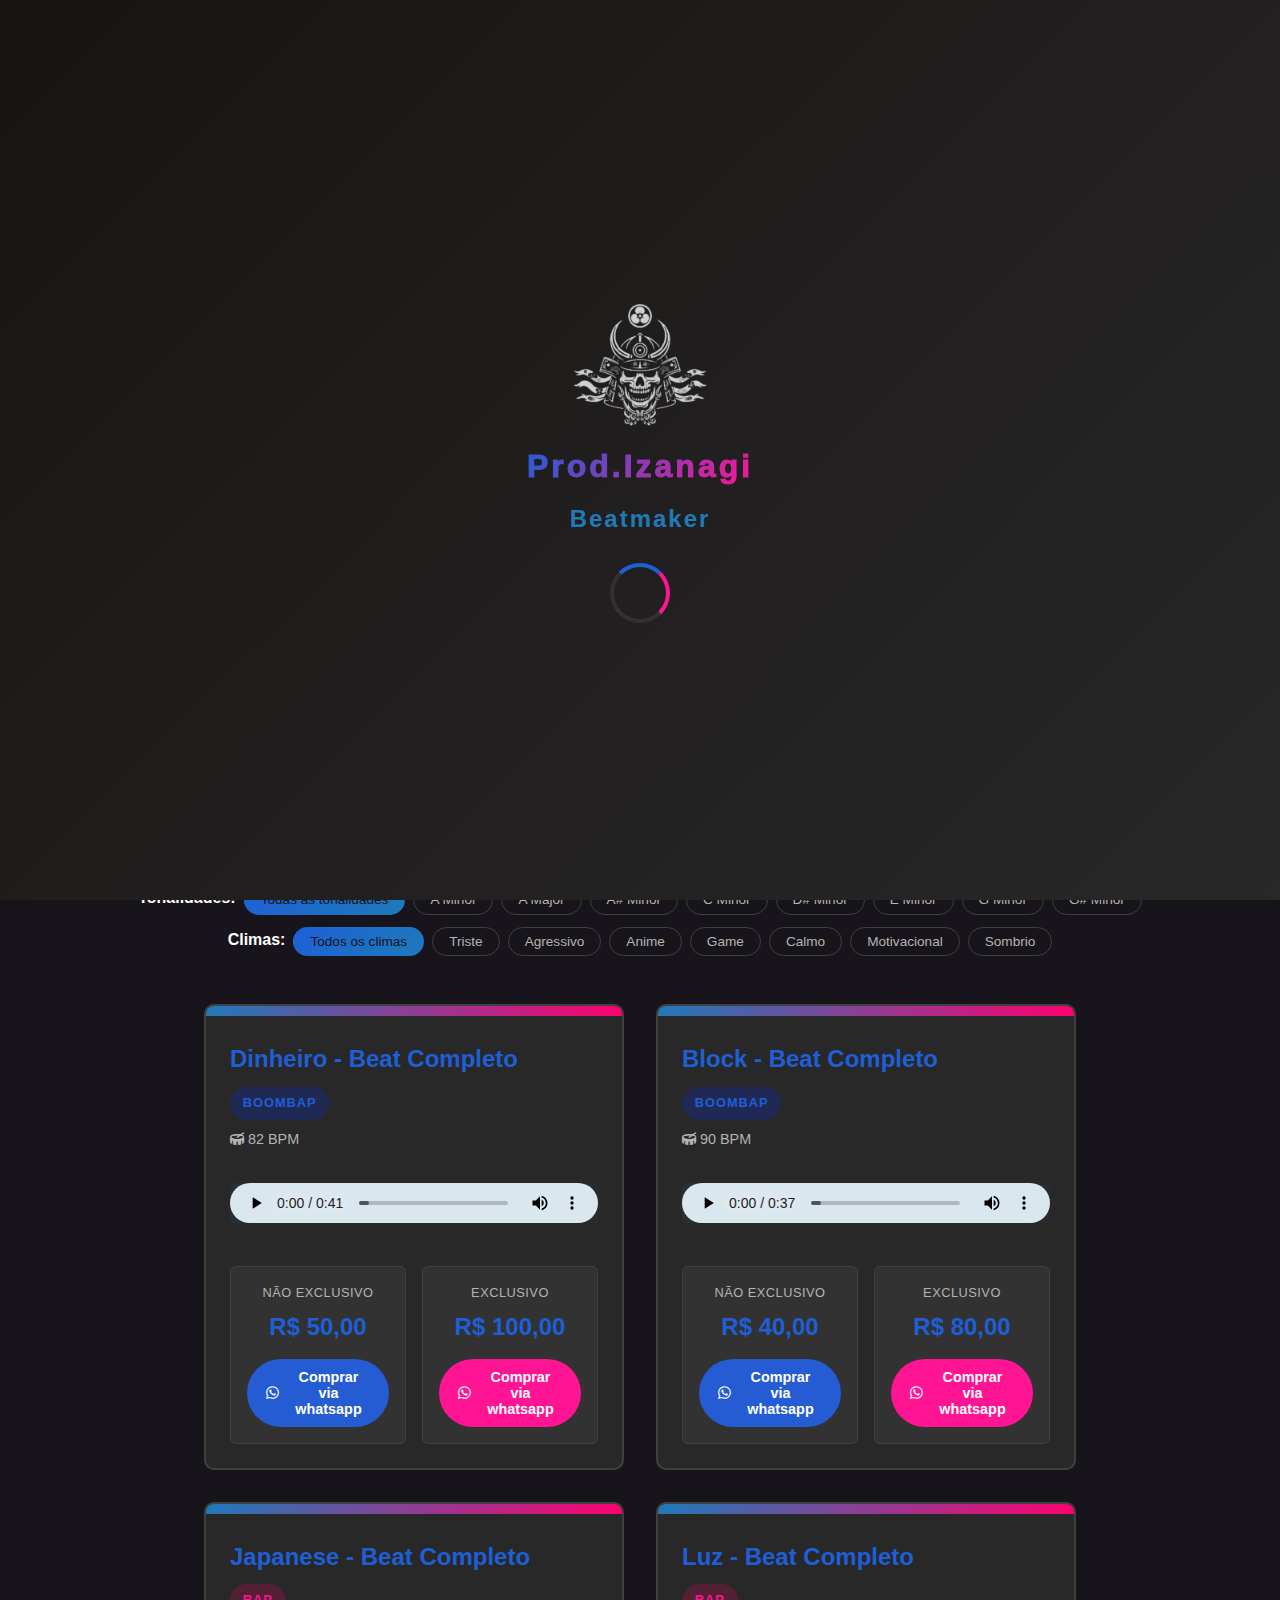
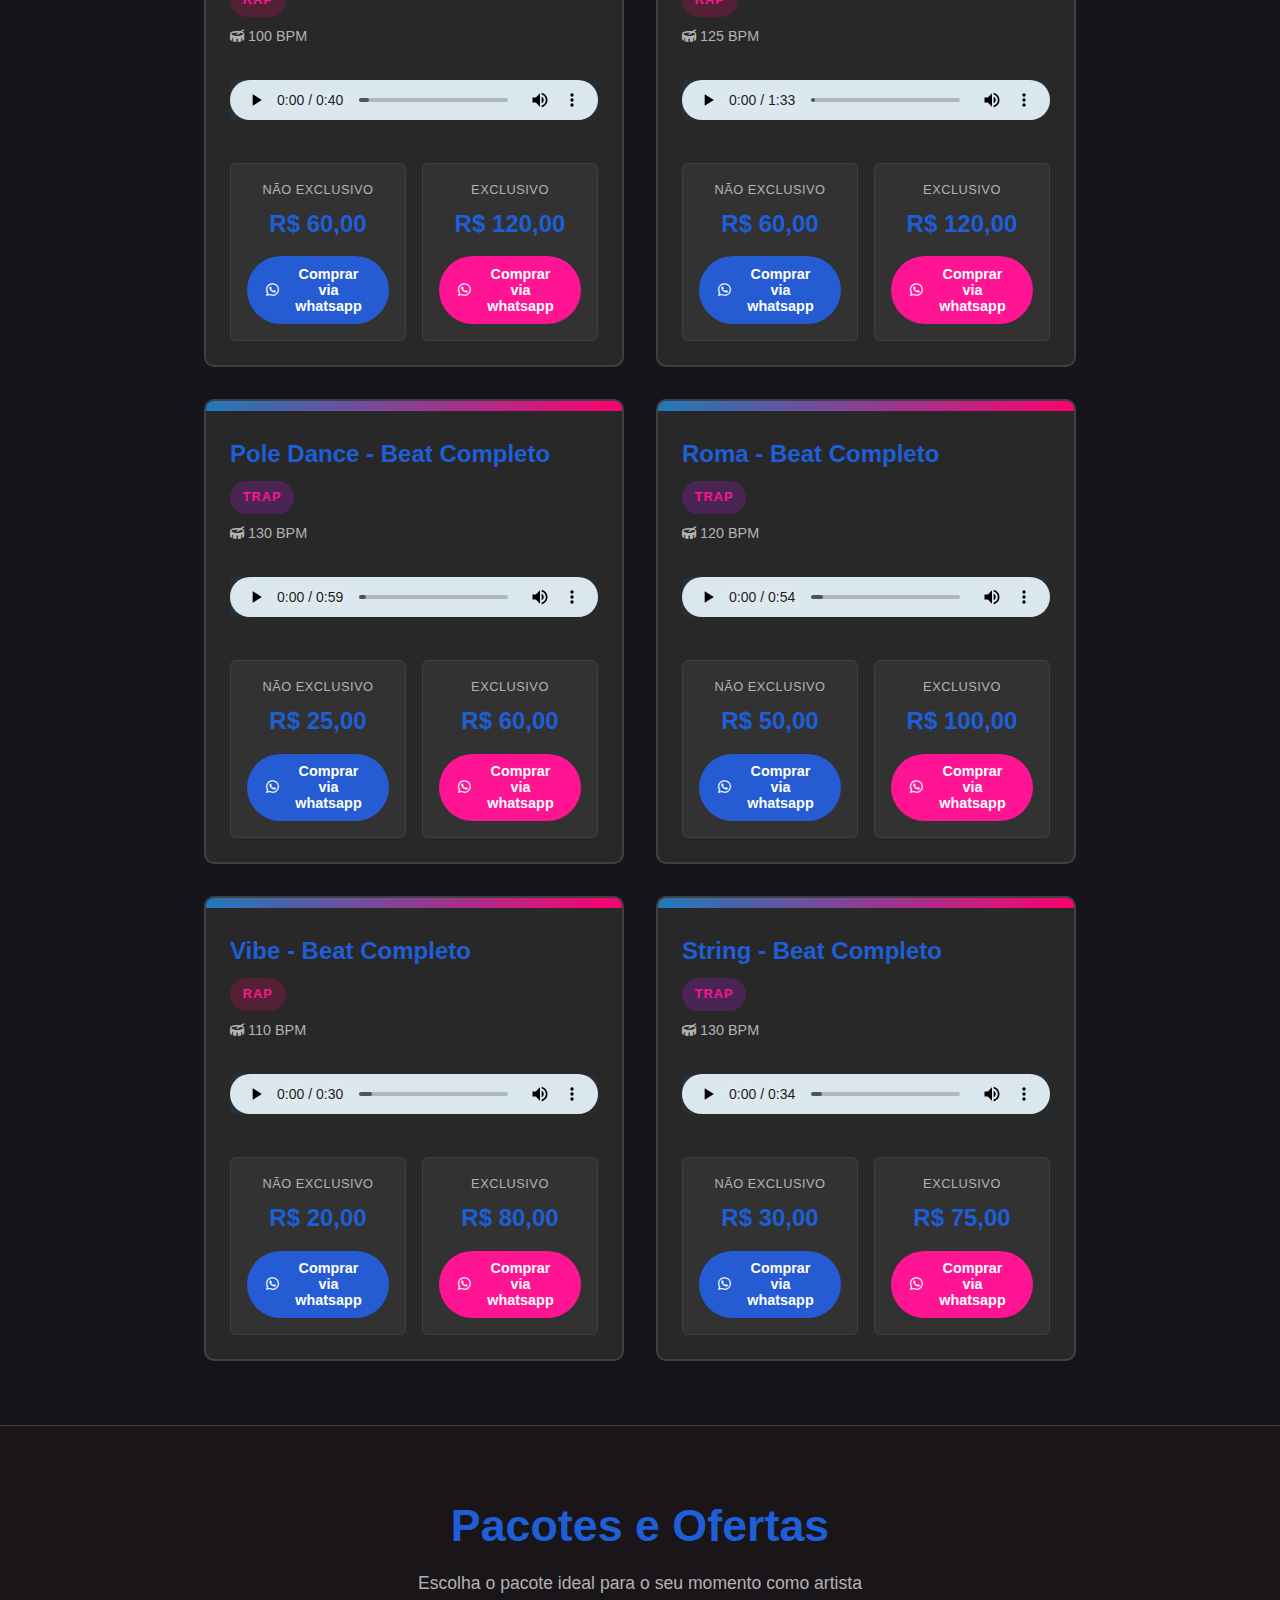
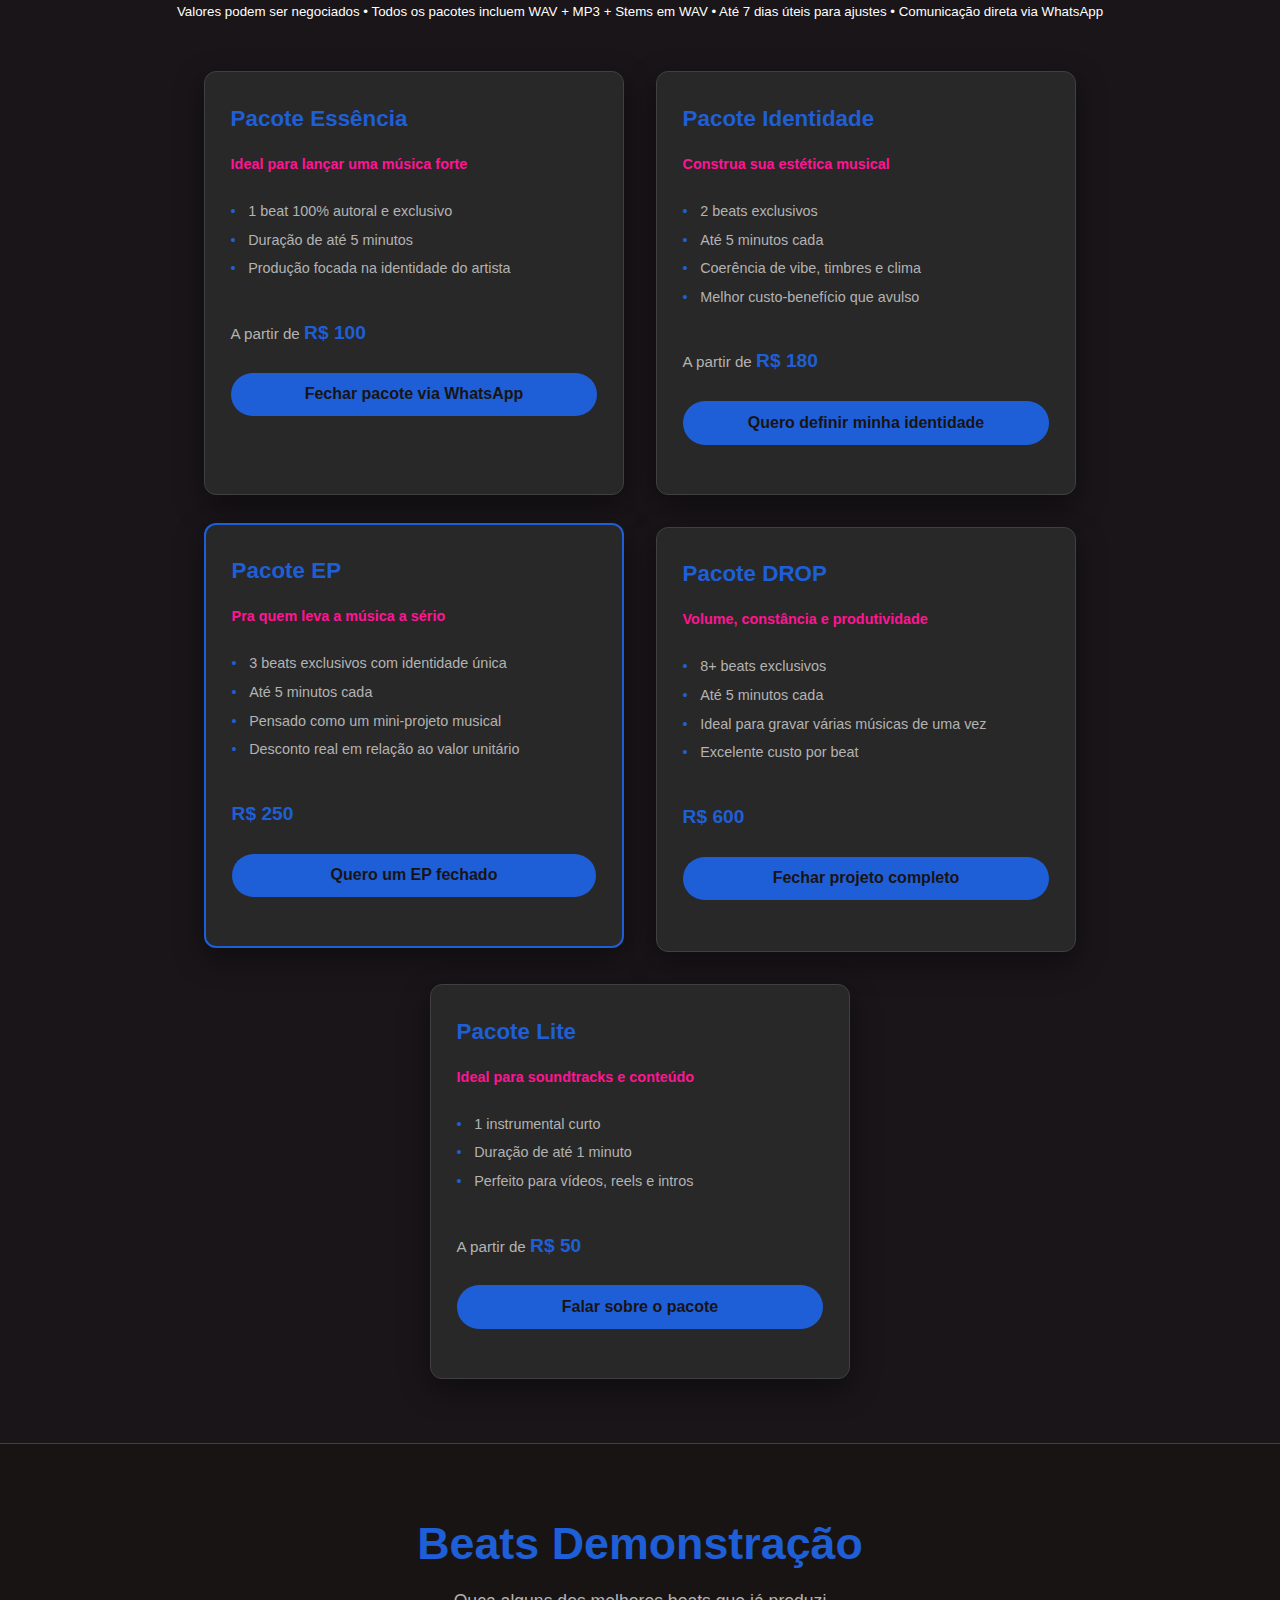
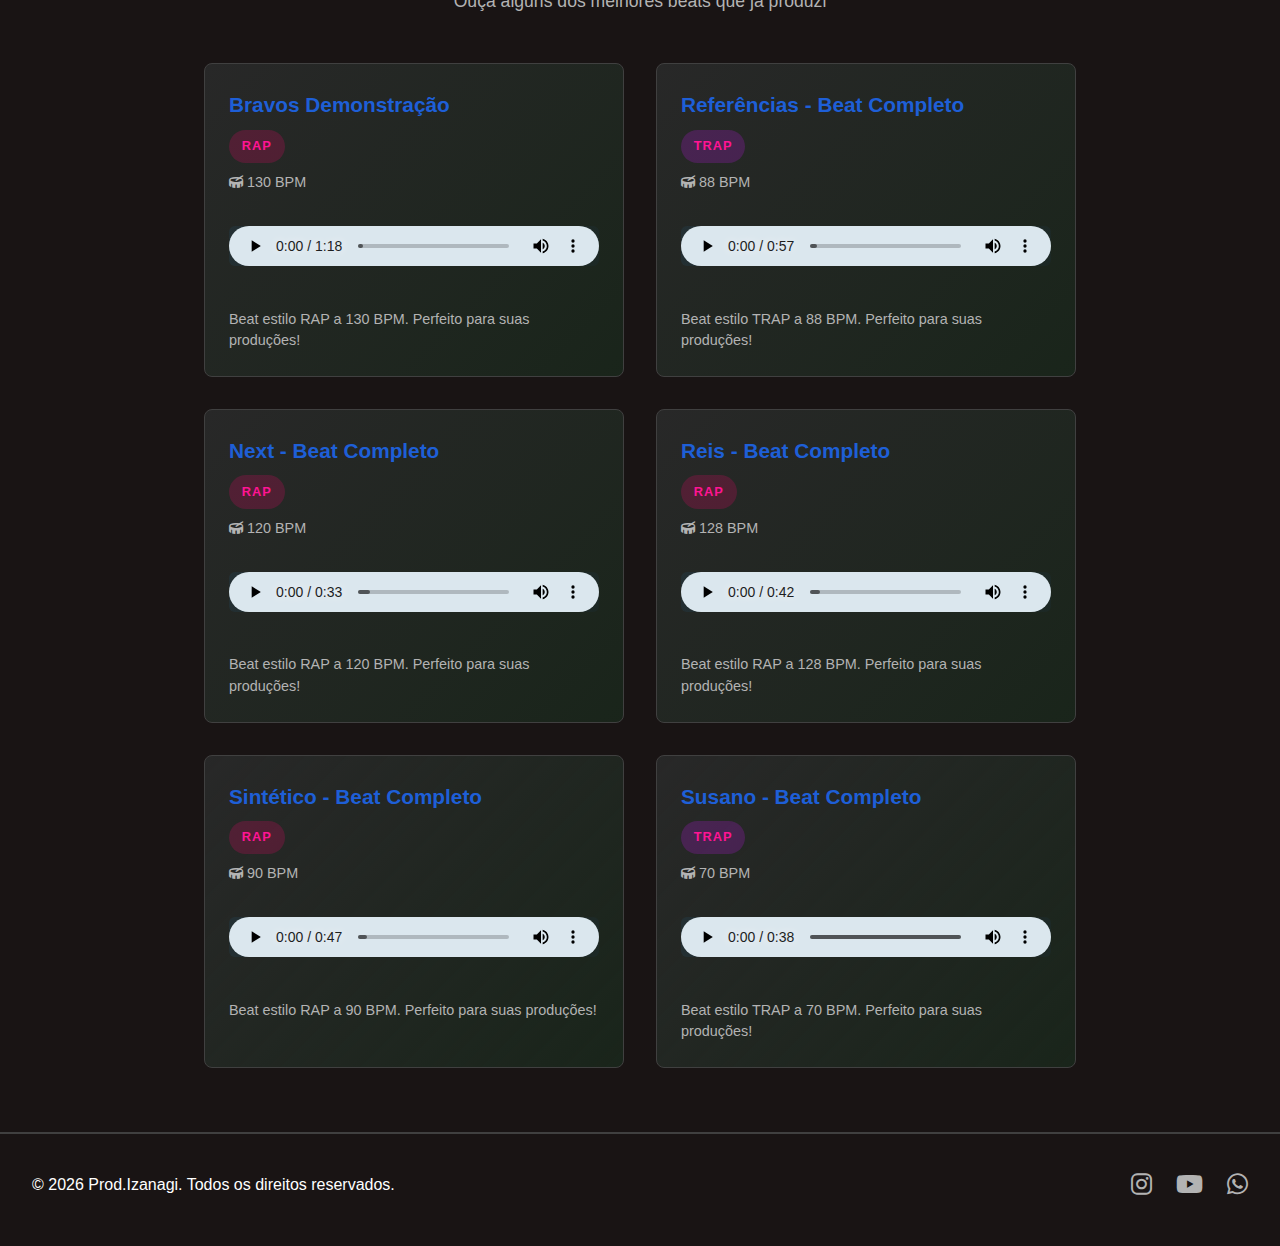
<file: beats.html>
<!DOCTYPE html>
<html lang="pt-BR">

<head>
    <meta charset="UTF-8">
    <meta name="viewport" content="width=device-width, initial-scale=1.0">
    <title>Beats e Pacotes - Prod.Izanagi</title>
    <link rel="stylesheet" href="styles.css">
    <link rel="stylesheet" href="https://cdnjs.cloudflare.com/ajax/libs/font-awesome/6.4.0/css/all.min.css">
    <link rel="stylesheet" href="https://cdn.jsdelivr.net/npm/swiper@11/swiper-bundle.min.css">
    <link rel="icon" href="recursos/imagens/favicon.png" type="image/x-icon">
</head>

<body>
    <!-- SPLASH SCREEN / INTRO ANIMATION -->
    <div id="splash-screen" class="splash-screen">
        <div class="splash-content">
            <img class="splash-img" src="recursos/imagens/favicon.png" alt="Prod.Izanagi Logo">
            <h1 class="splash-text">Prod.Izanagi</h1>
            <p class="splash-subtitle">Beatmaker</p>
            <p class="splash-page-label" id="splash-page-label"></p>
            <div class="splash-loader"></div>
            <p class="splash-countdown" id="splash-countdown"></p>
            <p class="splash-tip" id="splash-tip"></p>
        </div>
    </div>
    <!-- Anúncio -->
    <div class="anuncio">
        <p>💰 Pagamentos via PIX</p>
        <p>🎧 Comissões abertas para beats exclusivos e personalizados</p>
    </div>

    <!-- CABEÇALHO / NAVEGAÇÃO -->
    <header class="header">
        <nav class="navbar">
            <div class="navbar-content">
                <div class="logo">
                    <img src="recursos/imagens/logo.png" alt="Prod.Izanagi Logo" class="logo-img">
                    <span class="logo-text">Prod.Izanagi</span>
                </div>
                <div class="hamburger" id="hamburger">
                    <span></span>
                    <span></span>
                    <span></span>
                </div>
                <ul class="nav-menu" id="nav-menu">
                    <li><a href="index.html#home" class="nav-link">Início</a></li>
                    <li><a href="index.html#production" class="nav-link">Produções</a></li>
                    <li><a href="beats.html#beats" class="nav-link active">Beats</a></li>
                    <li><a href="beats.html#demo" class="nav-link">Demo</a></li>
                    <li><a href="index.html#testimonials" class="nav-link">Avaliações</a></li>
                    <li><a href="contato.html#contact" class="nav-link">Contato</a></li>
                </ul>
            </div>
        </nav>
    </header>

    <main>
        <!-- INTRO DA PÁGINA DE BEATS -->
        <section class="section">
            <div class="section-header">
                <h2>Beats, Pacotes e Demonstrações</h2>
                <p>Encontre o beat ideal ou um pacote fechado para o seu próximo som</p>
            </div>
            <div class="hero-buttons">
                <button class="btn btn-primary"
                    onclick="document.getElementById('beats').scrollIntoView({behavior: 'smooth'})">
                    Ver beats à venda
                </button>
                <button class="btn btn-secondary"
                    onclick="document.getElementById('packages').scrollIntoView({behavior: 'smooth'})">
                    Ver pacotes
                </button>
                <button class="btn btn-secondary"
                    onclick="document.getElementById('demo').scrollIntoView({behavior: 'smooth'})">
                    Ouvir beats demo
                </button>
                <button class="btn btn-secondary" onclick="window.location.href='contato.html#contact'">
                    Falar com o produtor
                </button>
            </div>
        </section>

        <!-- SEÇÃO BEATS À VENDA -->
        <section id="beats" class="section beats-section">
            <div class="section-header">
                <h2>Beats à Venda</h2>
                <p>Produções disponíveis para compra com licença exclusiva ou não exclusiva</p>
                <p>Negociações feitas diretamente pelo WhatsApp</p>
                <h6>⚠️ Beats não exclusivos permanecem disponíveis após a compra.</h6>

                <div class="beats-filters" id="beats-filters">
                    <h3>Filtrar por:</h3>
                    <div class="beats-filters-row" id="beats-filters-genres">
                        <h4>Gêneros:</h4>
                        <button type="button" class="btn-filter active" data-filter="all">Todos os gêneros</button>
                        <button type="button" class="btn-filter" data-filter="trap">Trap</button>
                        <button type="button" class="btn-filter" data-filter="rap">Rap</button>
                        <button type="button" class="btn-filter" data-filter="boom-bap">Boom Bap</button>
                        <button type="button" class="btn-filter" data-filter="rap-melodico">Rap Melódico</button>
                        <button type="button" class="btn-filter" data-filter="drill">Drill</button>
                        <button type="button" class="btn-filter" data-filter="lo-fi">Lo-fi</button>
                        <button type="button" class="btn-filter" data-filter="funk">Funk</button>
                        <button type="button" class="btn-filter" data-filter="anime">Anime</button>
                    </div>

                    <div class="beats-filters-row" id="beats-filters-keys">
                        <h4>Tonalidades:</h4>
                        <button type="button" class="btn-filter active" data-filter="all">Todas as tonalidades</button>
                        <button type="button" class="btn-filter" data-filter="A Minor">A Minor</button>
                        <button type="button" class="btn-filter" data-filter="A Major">A Major</button>
                        <button type="button" class="btn-filter" data-filter="A# Minor">A# Minor</button>
                        <button type="button" class="btn-filter" data-filter="C Minor">C Minor</button>
                        <button type="button" class="btn-filter" data-filter="D# Minor">D# Minor</button>
                        <button type="button" class="btn-filter" data-filter="E Minor">E Minor</button>
                        <button type="button" class="btn-filter" data-filter="G Minor">G Minor</button>
                        <button type="button" class="btn-filter" data-filter="G# Minor">G# Minor</button>
                    </div>

                    <div class="beats-filters-row" id="beats-filters-moods">
                        <h4>Climas:</h4>
                        <button type="button" class="btn-filter active" data-filter="all">Todos os climas</button>
                        <button type="button" class="btn-filter" data-filter="Triste">Triste</button>
                        <button type="button" class="btn-filter" data-filter="Agressivo">Agressivo</button>
                        <button type="button" class="btn-filter" data-filter="Anime">Anime</button>
                        <button type="button" class="btn-filter" data-filter="Game">Game</button>
                        <button type="button" class="btn-filter" data-filter="Calmo">Calmo</button>
                        <button type="button" class="btn-filter" data-filter="Motivacional">Motivacional</button>
                        <button type="button" class="btn-filter" data-filter="Sombrio">Sombrio</button>
                    </div>
                </div>
            </div>

            <div class="beats-grid" id="beats-grid">
                <!-- Os beats serão carregados automaticamente aqui -->
            </div>
        </section>

        <!-- SEÇÃO PACOTES E OFERTAS -->
        <section id="packages" class="section packages-section">
            <div class="section-header">
                <h2>Pacotes e Ofertas</h2>
                <p>Escolha o pacote ideal para o seu momento como artista</p>
                <small class="packages-note">
                    Valores podem ser negociados • Todos os pacotes incluem WAV + MP3 + Stems em WAV •
                    Até 7 dias úteis para ajustes • Comunicação direta via WhatsApp
                </small>
            </div>

            <div class="packages-grid">

                <!-- PACOTE ESSÊNCIA -->
                <div class="package-card">
                    <h3>Pacote Essência</h3>
                    <p class="package-tag">Ideal para lançar uma música forte</p>
                    <ul class="package-features">
                        <li>1 beat 100% autoral e exclusivo</li>
                        <li>Duração de até 5 minutos</li>
                        <li>Produção focada na identidade do artista</li>
                    </ul>
                    <p class="package-price">A partir de <strong>R$ 100</strong></p>
                    <button type="button" class="btn btn-primary"
                        onclick="openPackageWhatsApp('Pacote Essência - 1 Beat Exclusivo')">
                        Fechar pacote via WhatsApp
                    </button>
                </div>

                <!-- PACOTE IDENTIDADE -->
                <div class="package-card">
                    <h3>Pacote Identidade</h3>
                    <p class="package-tag">Construa sua estética musical</p>
                    <ul class="package-features">
                        <li>2 beats exclusivos</li>
                        <li>Até 5 minutos cada</li>
                        <li>Coerência de vibe, timbres e clima</li>
                        <li>Melhor custo-benefício que avulso</li>
                    </ul>
                    <p class="package-price">A partir de <strong>R$ 180</strong></p>
                    <button type="button" class="btn btn-primary"
                        onclick="openPackageWhatsApp('Pacote Identidade - 2 Beats Exclusivos')">
                        Quero definir minha identidade
                    </button>
                </div>

                <!-- PACOTE EP (DESTAQUE) -->
                <div class="package-card featured">
                    <h3>Pacote EP</h3>
                    <p class="package-tag">Pra quem leva a música a sério</p>
                    <ul class="package-features">
                        <li>3 beats exclusivos com identidade única</li>
                        <li>Até 5 minutos cada</li>
                        <li>Pensado como um mini-projeto musical</li>
                        <li>Desconto real em relação ao valor unitário</li>
                    </ul>
                    <p class="package-price"><strong>R$ 250</strong></p>
                    <button type="button" class="btn btn-primary"
                        onclick="openPackageWhatsApp('Pacote EP - 3 Beats Exclusivos')">
                        Quero um EP fechado
                    </button>
                </div>

                <!-- PACOTE DROP -->
                <div class="package-card">
                    <h3>Pacote DROP</h3>
                    <p class="package-tag">Volume, constância e produtividade</p>
                    <ul class="package-features">
                        <li>8+ beats exclusivos</li>
                        <li>Até 5 minutos cada</li>
                        <li>Ideal para gravar várias músicas de uma vez</li>
                        <li>Excelente custo por beat</li>
                    </ul>
                    <p class="package-price"><strong>R$ 600</strong></p>
                    <button type="button" class="btn btn-primary"
                        onclick="openPackageWhatsApp('Pacote DROP - 8+ Beats Exclusivos')">
                        Fechar projeto completo
                    </button>
                </div>

                <!-- PACOTE LITE -->
                <div class="package-card">
                    <h3>Pacote Lite</h3>
                    <p class="package-tag">Ideal para soundtracks e conteúdo</p>
                    <ul class="package-features">
                        <li>1 instrumental curto</li>
                        <li>Duração de até 1 minuto</li>
                        <li>Perfeito para vídeos, reels e intros</li>
                    </ul>
                    <p class="package-price">A partir de <strong>R$ 50</strong></p>
                    <button type="button" class="btn btn-primary"
                        onclick="openPackageWhatsApp('Pacote Lite - Instrumental Curto')">
                        Falar sobre o pacote
                    </button>
                </div>

            </div>
        </section>

        <!-- SEÇÃO BEATS DEMONSTRAÇÃO -->
        <section id="demo" class="section">
            <div class="section-header">
                <h2>Beats Demonstração</h2>
                <p>Ouça alguns dos melhores beats que já produzi</p>
            </div>

            <div class="demo-grid" id="demo-grid">
                <!-- Os beats de demo serão carregados automaticamente aqui -->
            </div>
        </section>

    </main>

    <footer class="footer">
        <div class="footer-content">
            <p>&copy; 2026 Prod.Izanagi. Todos os direitos reservados.</p>
            <button class="scroll-to-top" id="scrollToTop" title="Voltar ao topo">
                <i class="fas fa-arrow-up"></i>
            </button>
            <div class="social-links">
                <a
                    href="https://www.youtube.com/redirect?event=channel_description&redir_token=[base64]&q=https%3A%2F%2Fwww.instagram.com%2Fprod.izanagi"><i
                        class="fab fa-instagram"></i></a>
                <a href="https://www.youtube.com/@prod.izanagi"><i class="fab fa-youtube"></i></a>
                <a href="contato.html#contact"><i class="fab fa-whatsapp"></i></a>
            </div>
        </div>
    </footer>

    <script src="script.js"></script>
    <script src="https://cdn.jsdelivr.net/npm/swiper@11/swiper-bundle.min.js"></script>
</body>

</html>
</file>
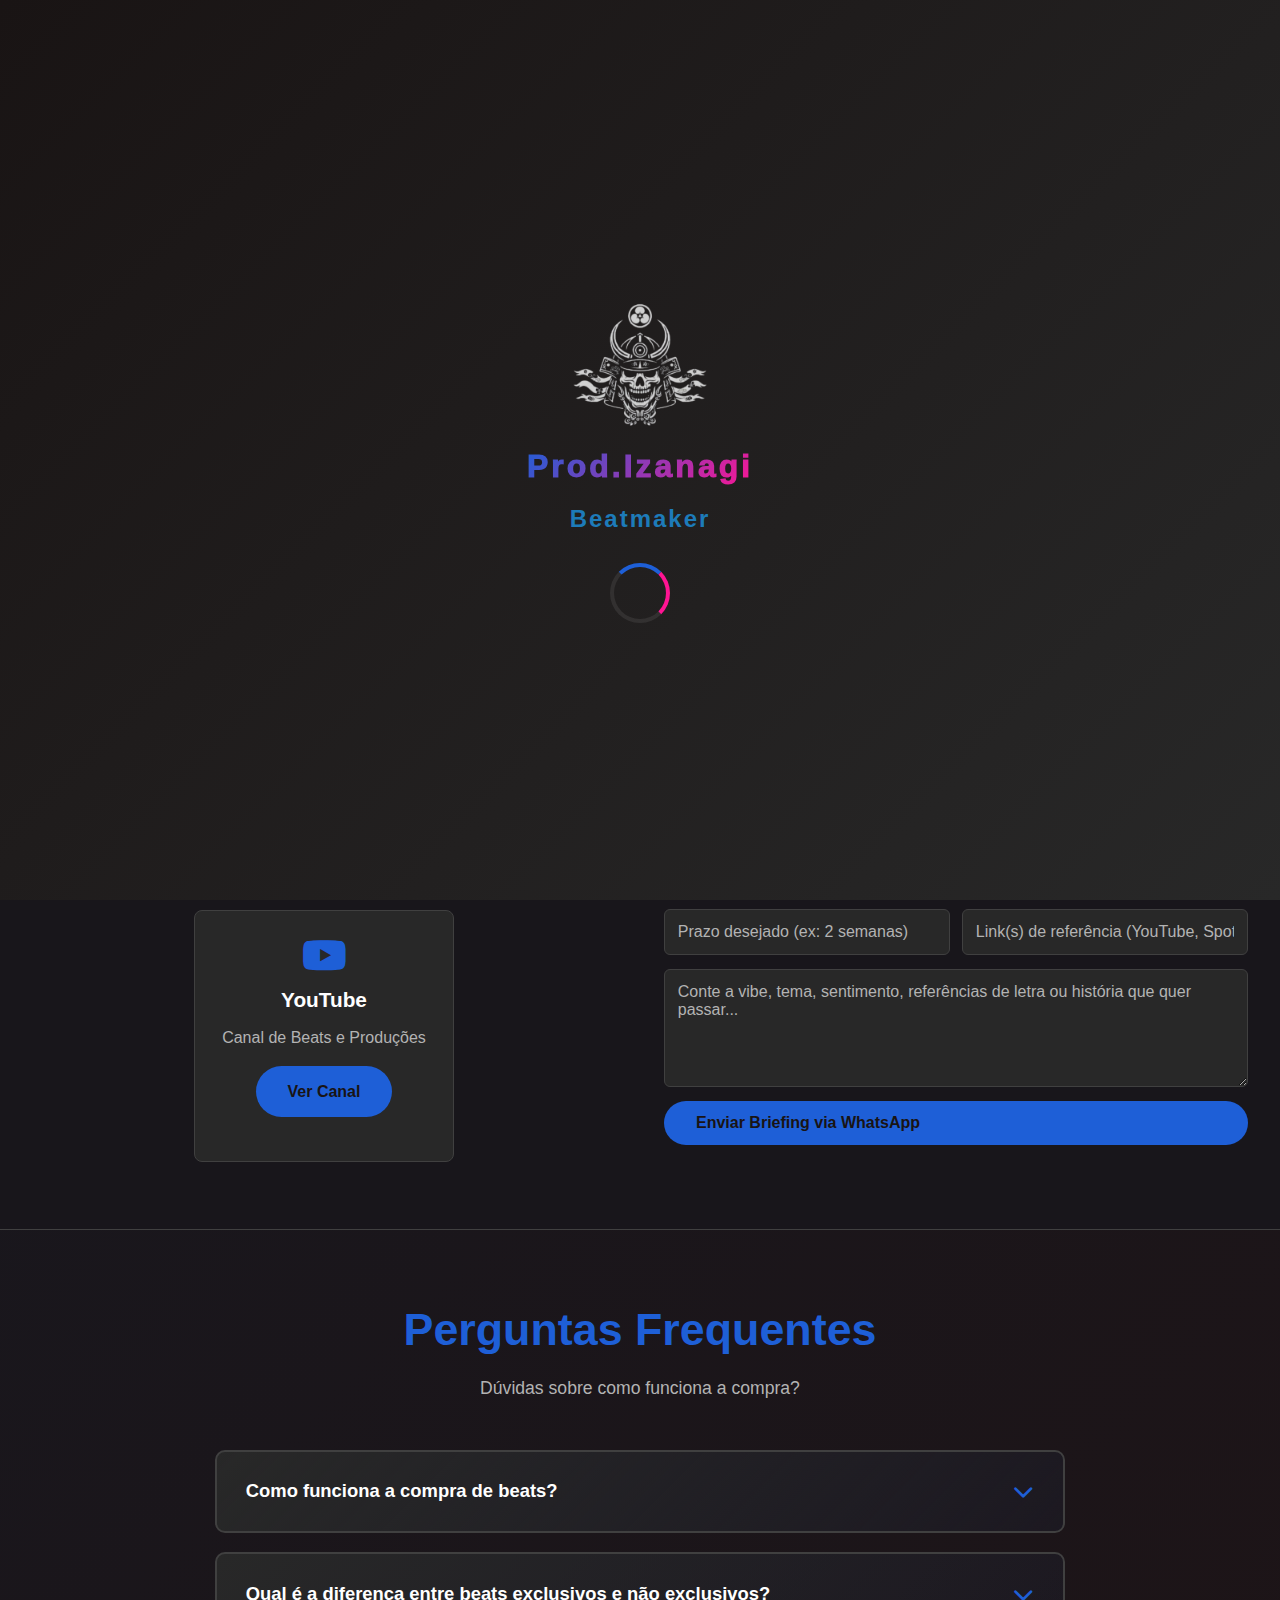
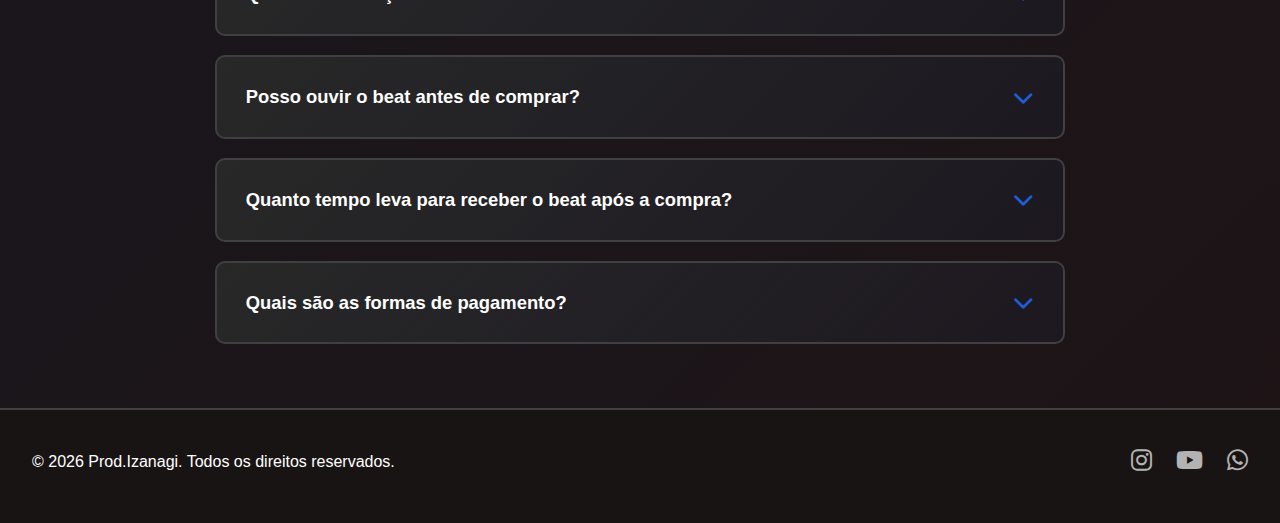
<file: contato.html>
<!DOCTYPE html>
<html lang="pt-BR">

<head>
    <meta charset="UTF-8">
    <meta name="viewport" content="width=device-width, initial-scale=1.0">
    <title>Contato e FAQ - Prod.Izanagi</title>
    <link rel="stylesheet" href="styles.css">
    <link rel="stylesheet" href="https://cdnjs.cloudflare.com/ajax/libs/font-awesome/6.4.0/css/all.min.css">
    <link rel="stylesheet" href="https://cdn.jsdelivr.net/npm/swiper@11/swiper-bundle.min.css">
    <link rel="icon" href="recursos/imagens/favicon.png" type="image/x-icon">
</head>

<body>
    <!-- SPLASH SCREEN / INTRO ANIMATION -->
    <div id="splash-screen" class="splash-screen">
        <div class="splash-content">
            <img class="splash-img" src="recursos/imagens/favicon.png" alt="Prod.Izanagi Logo">
            <h1 class="splash-text">Prod.Izanagi</h1>
            <p class="splash-subtitle">Beatmaker</p>
            <p class="splash-page-label" id="splash-page-label"></p>
            <div class="splash-loader"></div>
            <p class="splash-countdown" id="splash-countdown"></p>
            <p class="splash-tip" id="splash-tip"></p>
        </div>
    </div>
    <!-- Anúncio -->
    <div class="anuncio">
        <p>💰 Pagamentos via PIX</p>
        <p>🎧 Comissões abertas para beats exclusivos e personalizados</p>
    </div>

    <!-- CABEÇALHO / NAVEGAÇÃO -->
    <header class="header">
        <nav class="navbar">
            <div class="navbar-content">
                <div class="logo">
                    <img src="recursos/imagens/logo.png" alt="Prod.Izanagi Logo" class="logo-img">
                    <span class="logo-text">Prod.Izanagi</span>
                </div>
                <div class="hamburger" id="hamburger">
                    <span></span>
                    <span></span>
                    <span></span>
                </div>
                <ul class="nav-menu" id="nav-menu">
                    <li><a href="index.html#home" class="nav-link">Início</a></li>
                    <li><a href="index.html#production" class="nav-link">Produções</a></li>
                    <li><a href="beats.html#beats" class="nav-link">Beats</a></li>
                    <li><a href="beats.html#demo" class="nav-link">Demo</a></li>
                    <li><a href="index.html#testimonials" class="nav-link">Avaliações</a></li>
                    <li><a href="contato.html#contact" class="nav-link active">Contato</a></li>
                </ul>
            </div>
        </nav>
    </header>

    <main>
        <!-- INTRO CONTATO -->
        <section class="section">
            <div class="section-header">
                <h2>Entre em Contato</h2>
                <p>Use o WhatsApp ou o formulário para encomendar um beat ou tirar dúvidas</p>
            </div>
            <div class="hero-buttons">
                <button class="btn btn-primary" onclick="openGeneralWhatsApp()">
                    Falar direto no WhatsApp
                </button>
                <button class="btn btn-secondary"
                    onclick="document.getElementById('contact').scrollIntoView({behavior: 'smooth'})">
                    Preencher formulário
                </button>
                <button class="btn btn-secondary"
                    onclick="document.getElementById('faq').scrollIntoView({behavior: 'smooth'})">
                    Ver perguntas frequentes
                </button>
                <button class="btn btn-secondary" onclick="window.location.href='beats.html#beats'">
                    Ver beats à venda
                </button>
            </div>
        </section>

        <!-- SEÇÃO CONTATO -->
        <section id="contact" class="section contact-section">
            <div class="contact-content">
                <div class="contact-info">
                    <div class="contact-item">
                        <i class="fab fa-whatsapp"></i>
                        <h3>WhatsApp</h3>
                        <p>+55 (77) 99845-4572</p>
                        <a href="#" class="btn btn-primary" id="contact-whatsapp">Enviar Mensagem</a>
                    </div>
                    <div class="contact-item">
                        <i class="fab fa-instagram"></i>
                        <h3>Instagram</h3>
                        <p>@prod.izanagi</p>
                        <a class="btn btn-primary" data-instagram-link>Visitar Perfil</a>
                    </div>
                    <div class="contact-item">
                        <i class="fab fa-youtube"></i>
                        <h3>YouTube</h3>
                        <p>Canal de Beats e Produções</p>
                        <a class="btn btn-primary" data-youtube-link>Ver Canal</a>
                    </div>
                </div>

                <form class="contact-form" id="contact-form">
                    <h3>Preencha o formulário abaixo para encomendar seu beat</h3>
                    <input id="brief-name" type="text" placeholder="Seu Nome" required>
                    <input id="brief-email" type="email" placeholder="Seu Email (opcional)">

                    <select id="brief-style" required>
                        <option value="">Estilo desejado (ex: Trap, Boom Bap...)</option>
                        <option value="Trap">Trap</option>
                        <option value="Boom Bap">Boom Bap</option>
                        <option value="Rap Melódico">Rap Melódico</option>
                        <option value="Drill">Drill</option>
                        <option value="Lo-fi">Lo-fi</option>
                        <option value="Outro">Outro / misto</option>
                    </select>

                    <div class="contact-form-row">
                        <input id="brief-bpm" type="number" placeholder="BPM aproximado (ex: 140)" min="60" max="220">
                        <input id="brief-budget" type="text" placeholder="Orçamento aproximado (ex: R$ 300)">
                    </div>

                    <div class="contact-form-row">
                        <input id="brief-deadline" type="text" placeholder="Prazo desejado (ex: 2 semanas)">
                        <input id="brief-reference" type="text"
                            placeholder="Link(s) de referência (YouTube, Spotify, etc.)">
                    </div>

                    <textarea id="brief-message"
                        placeholder="Conte a vibe, tema, sentimento, referências de letra ou história que quer passar..."
                        rows="5" required></textarea>
                    <button type="submit" class="btn btn-primary">Enviar Briefing via WhatsApp</button>
                </form>
            </div>
        </section>

        <!-- SEÇÃO FAQ -->
        <section id="faq" class="section faq-section">
            <div class="section-header">
                <h2>Perguntas Frequentes</h2>
                <p>Dúvidas sobre como funciona a compra?</p>
            </div>

            <div class="faq-container">
                <div class="faq-item">
                    <button class="faq-question" onclick="toggleFAQ(this)">
                        <span>Como funciona a compra de beats?</span>
                        <i class="fas fa-chevron-down"></i>
                    </button>
                    <div class="faq-answer">
                        <p>A compra é simples e rápida! Escolha o beat que deseja, clique em "Comprar", e você será
                            direcionado ao WhatsApp. Lá finalizaremos a compra e enviaremos o arquivo do beat para você.
                        </p>
                    </div>
                </div>

                <div class="faq-item">
                    <button class="faq-question" onclick="toggleFAQ(this)">
                        <span>Qual é a diferença entre beats exclusivos e não exclusivos?</span>
                        <i class="fas fa-chevron-down"></i>
                    </button>
                    <div class="faq-answer">
                        <p><strong>Beats Não Exclusivos:</strong> Podem ser vendidos para vários artistas e terão a tag
                            do produtor. Ideal para quem quer um beat com preço mais acessível. Arquivo em MP3 e WAV</p>
                        <p><strong>Beats Exclusivos:</strong> São vendidos apenas para um artista podendo ter as tracks
                            inteiras separadas para uma melhor produção. Somente você terá direito ao beat, nenhum outro
                            artista poderá usá-lo.</p>
                    </div>
                </div>

                <div class="faq-item">
                    <button class="faq-question" onclick="toggleFAQ(this)">
                        <span>Posso ouvir o beat antes de comprar?</span>
                        <i class="fas fa-chevron-down"></i>
                    </button>
                    <div class="faq-answer">
                        <p>Sim! Todos os beats têm um player de preview. Clique no botão "Preview" para ouvir e ver os
                            detalhes do beat antes de decidir comprar.</p>
                    </div>
                </div>

                <div class="faq-item">
                    <button class="faq-question" onclick="toggleFAQ(this)">
                        <span>Quanto tempo leva para receber o beat após a compra?</span>
                        <i class="fas fa-chevron-down"></i>
                    </button>
                    <div class="faq-answer">
                        <p>O beat é enviado imediatamente após a confirmação do pagamento pelo WhatsApp. Você receberá o
                            arquivo em alta qualidade (WAV, MP3 ou ambos).</p>
                    </div>
                </div>

                <div class="faq-item">
                    <button class="faq-question" onclick="toggleFAQ(this)">
                        <span>Quais são as formas de pagamento?</span>
                        <i class="fas fa-chevron-down"></i>
                    </button>
                    <div class="faq-answer">
                        <p>As formas de pagamento serão discutidas no WhatsApp. Aceitamos Pix, transferência bancária e
                            cartão de crédito.</p>
                    </div>
                </div>
            </div>
        </section>
    </main>

    <footer class="footer">
        <div class="footer-content">
            <p>&copy; 2026 Prod.Izanagi. Todos os direitos reservados.</p>
            <button class="scroll-to-top" id="scrollToTop" title="Voltar ao topo">
                <i class="fas fa-arrow-up"></i>
            </button>
            <div class="social-links">
                <a
                    href="https://www.youtube.com/redirect?event=channel_description&redir_token=[base64]&q=https%3A%2F%2Fwww.instagram.com%2Fprod.izanagi"><i
                        class="fab fa-instagram"></i></a>
                <a href="https://www.youtube.com/@prod.izanagi"><i class="fab fa-youtube"></i></a>
                <a href="contato.html#contact"><i class="fab fa-whatsapp"></i></a>
            </div>
        </div>
    </footer>

    <script src="script.js"></script>
    <script src="https://cdn.jsdelivr.net/npm/swiper@11/swiper-bundle.min.js"></script>
</body>

</html>
</file>
<file: styles.css>
/* ============================================
   VARIÁVEIS E ESTILOS GLOBAIS
   ============================================ */

:root {
    --primary: #1d7bb9;
    --primary-dark: #1e5fd7;
    --secondary: #191414;
    --tertiary: #282828;
    --accent: #ff006e;
    --accent-light: #ff1493;
    --text-primary: #ffffff;
    --text-secondary: #b3b3b3;
    --border-color: #404040;
    --shadow: 0 8px 24px rgba(0, 0, 0, 0.5);
}

* {
    margin: 0;
    padding: 0;
    box-sizing: border-box;
}

html {
    scroll-behavior: smooth;
}

body {
    font-family: 'Segoe UI', Tahoma, Geneva, Verdana, sans-serif;
    background-color: var(--secondary);
    color: var(--text-primary);
    line-height: 1.6;
}

/* ============================================
   CUSTOMIZAÇÃO DE AUDIO PLAYERS
   ============================================ */

audio {
    accent-color: var(--primary-dark);
}

audio::-webkit-media-controls-panel {
    background-color: rgba(29, 123, 185, 0.1);
}

audio::-webkit-media-controls-play-button {
    color: var(--primary-dark);
}

audio::-webkit-media-controls-volume-slider {
    accent-color: var(--primary-dark);
}

/* ============================================
   SPLASH SCREEN / INTRO ANIMATION
   ============================================ */

.splash-screen {
    position: fixed;
    top: 0;
    left: 0;
    width: 100%;
    height: 100%;
    background: linear-gradient(135deg, var(--secondary) 0%, var(--tertiary) 100%);
    z-index: 3000;
    display: flex;
    align-items: center;
    justify-content: center;
    animation: splashFadeOut 0.8s ease-in-out forwards;
    animation-delay: 0.8s;
}

.splash-screen.hidden {
    display: none;
}

.splash-content {
    text-align: center;
    animation: splashScale 1s cubic-bezier(0.34, 1.56, 0.64, 1) forwards;
}

.splash-loader {
    width: 60px;
    height: 60px;
    border-radius: 50%;
    border: 4px solid rgba(255, 255, 255, 0.08);
    border-top-color: var(--primary-dark);
    border-right-color: var(--accent-light);
    margin: 1.5rem auto 0.75rem auto;
    animation: splashSpin 0.8s linear infinite;
}

.splash-tip {
    font-size: 0.9rem;
    color: var(--text-secondary);
    max-width: 320px;
    margin: 0 auto;
    margin-top: 0.25rem;
}

.splash-logo {
    width: 150px;
    height: 150px;
    border-radius: 50%;
    margin-bottom: 2rem;
    animation: splashBounce 1.5s ease-in-out infinite;
    border: 3px solid var(--primary-dark);
}

.splash-text {
    font-size: 2rem;
    font-weight: 1000;
    background: linear-gradient(135deg, var(--primary-dark), var(--accent-light));
    -webkit-background-clip: text;
    -webkit-text-fill-color: transparent;
    background-clip: text;
    margin-bottom: 0.5rem;
    letter-spacing: 3px;
    animation: splashTextFade 1.2s ease-in-out;
}

.splash-subtitle {
    font-size: 1.5rem;
    color: var(--primary);
    font-weight: 600;
    letter-spacing: 2px;
    animation: splashTextFade 1.2s ease-in-out 0.3s backwards;
}

.splash-page-label {
    font-size: 0.95rem;
    color: var(--text-secondary);
    margin-top: 0.6rem;
}

.splash-countdown {
    font-size: 0.9rem;
    color: var(--primary-dark);
    margin-top: 0.4rem;
    letter-spacing: 2px;
}

.splash-img {
    width: 200px;
    height: 200px;
    margin-bottom: -2rem;
}

@keyframes splashScale {
    from {
        transform: scale(0.5);
        opacity: 0;
    }

    to {
        transform: scale(1);
        opacity: 1;
    }
}

@keyframes splashBounce {

    0%,
    100% {
        transform: translateY(0);
    }

    50% {
        transform: translateY(-20px);
    }
}

@keyframes splashTextFade {
    from {
        opacity: 0;
        transform: translateY(20px);
    }

    to {
        opacity: 1;
        transform: translateY(0);
    }
}

@keyframes splashSpin {
    from {
        transform: rotate(0deg);
    }

    to {
        transform: rotate(360deg);
    }
}

@keyframes splashFadeOut {
    from {
        opacity: 1;
    }

    to {
        opacity: 0;
        visibility: hidden;
    }
}

/* ============================================
   HEADER E NAVEGAÇÃO
   ============================================ */

.header {
    background: rgba(25, 20, 20, 0.7);
    backdrop-filter: blur(10px);
    border-bottom: 1.5px solid rgba(64, 64, 64, 0.3);
    position: sticky;
    top: 0;
    z-index: 1000;
    box-shadow: 0 8px 32px rgba(0, 0, 0, 0.2);
    animation: slideDown 0.6s ease-out;
}

.anuncio {
    background-color: var(--primary-dark);
    color: var(--secondary);
    text-align: center;
    padding: 0.5rem;
    font-weight: 600;
    font-size: 0.95rem;
    margin: -10px;
}

.navbar {
    padding: 0;
}

.navbar-content {
    max-width: 1400px;
    margin: 0 auto;
    display: flex;
    justify-content: space-between;
    align-items: center;
    padding: 1.5rem 2rem;
}

.logo {
    display: flex;
    align-items: center;
    gap: 0.75rem;
    text-decoration: none;
    cursor: pointer;
}

.logo-img {
    height: 70px;
    width: 70px;
    border-radius: 50%;
    object-fit: cover;
    border: 2px solid var(--primary-dark);
    transition: all 0.3s ease;
}

.logo-img:hover {
    height: 150px;
    width: 150px;
}

.logo-img-hero {
    height: 200px;
    width: 200px;
    border-radius: 10%;
    object-fit: cover;
    transition: all 0.3s ease;
}

.logo-text {
    font-size: 1.8rem;
    font-weight: bold;
    color: var(--primary-dark);
    text-transform: uppercase;
    letter-spacing: 2px;
}

.nav-menu {
    display: flex;
    list-style: none;
    gap: 2rem;
}

.nav-link {
    color: var(--text-primary);
    text-decoration: none;
    font-weight: 500;
    transition: color 0.3s ease;
    position: relative;
}

.nav-link:hover {
    color: var(--primary-dark);
}

.nav-link.active {
    color: var(--primary-dark);
}

.nav-link::after {
    content: '';
    position: absolute;
    width: 0;
    height: 2px;
    bottom: -5px;
    left: 0;
    background-color: var(--primary-dark);
    transition: width 0.3s ease;
}

.nav-link:hover::after {
    width: 100%;
}

.nav-link.active::after {
    width: 100%;
}

/* ============================================
   MENU HAMBÚRGUER (RESPONSIVO)
   ============================================ */

.hamburger {
    display: none;
    flex-direction: column;
    cursor: pointer;
    gap: 0.4rem;
}

.hamburger span {
    width: 25px;
    height: 3px;
    background-color: var(--text-primary);
    border-radius: 2px;
    transition: all 0.3s ease;
}

.hamburger.active span:nth-child(1) {
    transform: rotate(45deg) translate(8px, 8px);
}

.hamburger.active span:nth-child(2) {
    opacity: 0;
}

.hamburger.active span:nth-child(3) {
    transform: rotate(-45deg) translate(7px, -7px);
}

/* ============================================
   SEÇÃO HERO
   ============================================ */

.hero {
    background: linear-gradient(135deg, var(--secondary) 0%, var(--tertiary) 100%);
    padding: 8rem 2rem;
    text-align: center;
    min-height: 80vh;
    display: flex;
    align-items: center;
    justify-content: center;
    border-bottom: 2px solid var(--primary);
}

.hero-content h1 {
    font-size: 4rem;
    margin-bottom: 1rem;
    background: linear-gradient(135deg, var(--primary-dark), var(--accent-light));
    -webkit-background-clip: text;
    -webkit-text-fill-color: transparent;
    background-clip: text;
}

.hero-subtitle {
    font-size: 1.8rem;
    color: var(--primary-dark);
    margin-bottom: 1rem;
    font-weight: 600;
}

.hero-description {
    font-size: 1.2rem;
    color: var(--text-secondary);
    margin-bottom: 3rem;
    max-width: 600px;
    margin-left: auto;
    margin-right: auto;
}

.hero-buttons {
    display: flex;
    gap: 1rem;
    justify-content: center;
    flex-wrap: wrap;
    margin-bottom: 3rem;
}

/* ============================================
   ESTATÍSTICAS DO HERO
   ============================================ */

.hero-stats {
    display: grid;
    grid-template-columns: repeat(auto-fit, minmax(200px, 1fr));
    gap: 2rem;
    margin-top: 3rem;
    padding-top: 2rem;
    border-top: 1px solid rgba(29, 115, 185, 0.3);
    max-width: 600px;
    margin-left: auto;
    margin-right: auto;
}

.stat-card {
    background-color: rgba(29, 91, 185, 0.1);
    border: 1px solid var(--primary-dark);
    border-radius: 8px;
    padding: 1.5rem;
    text-align: center;
    transition: all 0.3s ease;
}

.stat-card:hover {
    background-color: rgba(29, 71, 185, 0.2);
    transform: translateY(-5px);
    box-shadow: 0 8px 24px rgba(52, 29, 185, 0.3);
}

.stat-link {
    text-decoration: none;
    color: inherit;
    display: block;
}

.stat-content {
    display: block;
}

.stat-card h3 {
    font-size: 2.5rem;
    color: var(--primary-dark);
    margin-bottom: 0.5rem;
    font-weight: 700;
}

.stat-card p {
    font-size: 0.95rem;
    color: var(--text-secondary);
}

/* ============================================
   BOTÕES
   ============================================ */

.btn {
    padding: 0.8rem 2rem;
    border: none;
    border-radius: 50px;
    font-size: 1rem;
    font-weight: 600;
    cursor: pointer;
    transition: all 0.3s ease;
    text-decoration: none;
    display: inline-flex;
    align-items: center;
    gap: 0.5rem;
}

.btn-primary {
    background-color: var(--primary-dark);
    color: var(--secondary);
    margin-bottom: 20px;
}

.btn-primary:hover {
    transform: translateY(-2px);
    box-shadow: 0 8px 24px rgba(52, 29, 185, 0.4);
}

.btn-secondary {
    background-color: transparent;
    color: var(--primary-dark);
    border: 2px solid var(--primary-dark);
}

.btn-secondary:hover {
    background-color: var(--primary-dark);
    color: var(--secondary);
    transform: translateY(-2px);
}

.btn-buy {
    background-color: #255cd3;
    color: white;
    font-size: 0.9rem;
    padding: 0.6rem 1.2rem;
    width: 100%;
    justify-content: center;
}

.btn-buy:hover {
    background-color: #661fa8;
    transform: translateY(-2px);
    box-shadow: 0 4px 12px rgba(127, 37, 211, 0.4);
}

.btn-buy.exclusive {
    background-color: var(--accent-light);
    color: white;
}

.btn-buy.exclusive:hover {
    background-color: #e01084;
    box-shadow: 0 4px 12px rgba(255, 20, 147, 0.4);
}

/* ============================================
   SEÇÕES GERAIS
   ============================================ */

.section {
    max-width: 1400px;
    margin: 0 auto;
    padding: 4rem 2rem;
    border-bottom: 1px solid var(--border-color);
}

.section-header {
    text-align: center;
    margin-bottom: 3rem;
}

.section-header h2 {
    font-size: 2.8rem;
    margin-bottom: 0.5rem;
    color: var(--primary-dark);
}

.section-header p {
    font-size: 1.1rem;
    color: var(--text-secondary);
}

/* ============================================
   PRODUÇÕES
   ============================================ */

.productions-grid {
    display: flex;
    flex-wrap: wrap;
    gap: 2rem;
    justify-content: center;
    margin-bottom: 4rem;
}

.production-card {
    background-color: var(--tertiary);
    border: 1px solid var(--border-color);
    border-radius: 8px;
    padding: 1.5rem;
    transition: all 0.3s ease;
    overflow: hidden;
}

.production-card:hover {
    border-color: var(--primary-dark);
    transform: translateY(-5px);
    box-shadow: var(--shadow);
}

.production-image {
    width: 100%;
    height: 200px;
    background: linear-gradient(135deg, var(--primary) 0%, var(--accent) 100%);
    border-radius: 6px;
    margin-bottom: 1rem;
}

.youtube-embed {
    width: 100%;
    height: 280px;
    margin-bottom: 1rem;
    border-radius: 6px;
    overflow: hidden;
    box-shadow: 0 4px 12px rgba(0, 0, 0, 0.3);
}

.youtube-embed iframe {
    width: 100%;
    height: 100%;
    border: none;
    border-radius: 6px;
    transition: transform 0.3s ease;
}

.production-card h3 {
    font-size: 1.3rem;
    margin-bottom: 0.5rem;
    color: var(--primary-dark);
}

.production-card .genre {
    color: var(--accent-light);
    font-weight: 600;
    font-size: 0.9rem;
    margin-bottom: 0.5rem;
}

.production-card .description {
    color: var(--text-secondary);
    font-size: 0.9rem;
    margin-bottom: 1rem;
}

/* ============================================
   ÍCONES DE ARTISTAS
   ============================================ */

.artists-section {
    margin-top: 3rem;
    padding-top: 2rem;
    border-top: 1px solid var(--border-color);
}

.artists-section h3 {
    font-size: 1.5rem;
    color: var(--primary-dark);
    margin-bottom: 2rem;
    text-align: center;
}

.artists-icons {
    display: flex;
    flex-wrap: wrap;
    gap: 2rem;
    justify-content: center;
}

.artist-icon {
    text-align: center;
    transition: transform 0.3s ease;
}

.artist-icon img {
    width: 100px;
    height: 100px;
    border-radius: 50%;
    background-color: var(--tertiary);
    object-fit: cover;
    border: 3px solid var(--primary-dark);
    transition: all 0.3s ease;
}

.artist-icon:hover img {
    transform: scale(1.1);
    border-color: var(--accent-light);
}

.artist-icon p {
    margin-top: 1rem;
    font-weight: 600;
    color: var(--text-secondary);
}

/* ============================================
   CARROSSEL YOUTUBE (SWIPER)
   ============================================ */

.youtube-swiper {
    width: 100%;
    padding: 1rem 0 2rem;
}

.youtube-swiper .swiper-wrapper {
    align-items: stretch;
}

.swiper-slide {
    height: auto;
}

.youtube-slide-link {
    display: flex;
    flex-direction: column;
    background-color: var(--tertiary);
    border-radius: 10px;
    overflow: hidden;
    text-decoration: none;
    border: 1px solid var(--border-color);
    box-shadow: 0 8px 24px rgba(0, 0, 0, 0.3);
    transition: transform 0.3s ease, box-shadow 0.3s ease, border-color 0.3s ease;
    height: 100%;
}

.youtube-slide-link:hover {
    transform: translateY(-4px);
    box-shadow: var(--shadow);
    border-color: var(--primary-dark);
}

.youtube-thumb {
    position: relative;
    width: 100%;
    padding-top: 56.25%;
    /* 16:9 */
    overflow: hidden;
}

.youtube-thumb img {
    position: absolute;
    top: 0;
    left: 0;
    width: 100%;
    height: 100%;
    object-fit: cover;
    transition: transform 0.3s ease;
}

.youtube-slide-link:hover .youtube-thumb img {
    transform: scale(1.05);
}

.youtube-thumb-overlay {
    position: absolute;
    inset: 0;
    display: flex;
    align-items: center;
    justify-content: center;
    background: linear-gradient(135deg, rgba(0, 0, 0, 0.1), rgba(0, 0, 0, 0.45));
    color: white;
    font-size: 2.5rem;
    pointer-events: none;
}

.youtube-title {
    padding: 1rem 1.2rem 1.2rem;
    font-size: 1rem;
    color: var(--text-primary);
}

@media (max-width: 768px) {
    .youtube-title {
        font-size: 0.9rem;
    }
}

/* ============================================
   MODAL YOUTUBE
   ============================================ */

.youtube-modal {
    display: none;
    position: fixed;
    inset: 0;
    background-color: rgba(0, 0, 0, 0.85);
    z-index: 2500;
    align-items: center;
    justify-content: center;
    padding: 1.5rem;
}

.youtube-modal.active {
    display: flex;
}

.youtube-modal-content {
    background: rgba(20, 20, 20, 0.95);
    border-radius: 16px;
    padding: 1.5rem;
    max-width: 900px;
    width: 100%;
    box-shadow: 0 20px 40px rgba(0, 0, 0, 0.7);
    position: relative;
}

.youtube-modal-close {
    position: absolute;
    top: 1rem;
    right: 1rem;
    width: 50px;
    height: 50px;
    border-radius: 50%;
    border: 2px solid var(--accent-light);
    background: transparent;
    color: var(--accent-light);
    display: flex;
    align-items: center;
    justify-content: center;
    cursor: pointer;
    transition: all 0.3s ease;
    z-index: 1000;
}

.youtube-modal-close:hover {
    background: rgba(201, 183, 183, 0.2);
    transform: rotate(90deg);
}

.youtube-modal-player-wrapper {
    position: relative;
    width: 100%;
    padding-top: 56.25%;
    border-radius: 12px;
    overflow: hidden;
    background: #000;
}

.youtube-modal-player-wrapper iframe {
    position: absolute;
    inset: 0;
    width: 100%;
    height: 100%;
}

.youtube-modal-title {
    margin-top: 1rem;
    font-size: 1.1rem;
    color: var(--text-primary);
}

@media (max-width: 768px) {
    .youtube-modal-content {
        padding: 1rem;
    }

    .youtube-modal-title {
        font-size: 1rem;
    }
}

/* ============================================
   MODAL ÚLTIMA PRODUÇÃO
   ============================================ */

.latest-production-modal {
    display: none;
    position: fixed;
    inset: 0;
    background: rgba(0, 0, 0, 0.8);
    z-index: 2600;
    align-items: center;
    justify-content: center;
    padding: 1.5rem;
}

.latest-production-modal.active {
    display: flex;
}

.latest-production-content {
    background: rgba(25, 25, 25, 0.95);
    border-radius: 16px;
    border: 1px solid rgba(64, 64, 64, 0.7);
    padding: 1.5rem 1.8rem;
    max-width: 650px;
    width: 100%;
    box-shadow: 0 20px 50px rgba(0, 0, 0, 0.75);
    position: relative;
}

.latest-production-close {
    position: absolute;
    top: 1rem;
    right: 1rem;
    width: 36px;
    height: 36px;
    border-radius: 50%;
    border: 1px solid var(--border-color);
    background: transparent;
    color: var(--text-secondary);
    display: flex;
    align-items: center;
    justify-content: center;
    cursor: pointer;
    transition: all 0.2s ease;
}

.latest-production-close:hover {
    background: rgba(255, 255, 255, 0.06);
    color: var(--text-primary);
}

.latest-production-body {
    display: grid;
    grid-template-columns: 1.2fr 1.8fr;
    gap: 1.2rem;
    align-items: center;
}

.latest-production-thumb-wrapper {
    border-radius: 10px;
    overflow: hidden;
    background: #000;
}

.latest-production-thumb-wrapper img {
    width: 100%;
    height: 100%;
    display: block;
    object-fit: cover;
}

.latest-production-info {
    display: flex;
    flex-direction: column;
    gap: 0.6rem;
}

.latest-production-label {
    font-size: 0.8rem;
    text-transform: uppercase;
    letter-spacing: 1px;
    color: var(--accent-light);
}

.latest-production-info h3 {
    font-size: 1.3rem;
    color: var(--primary-dark);
}

.latest-production-text {
    font-size: 0.9rem;
    color: var(--text-secondary);
}

.latest-production-actions {
    margin-top: 0.6rem;
    display: flex;
    flex-wrap: wrap;
    gap: 0.6rem;
}

.latest-production-actions .btn {
    flex: 1;
    min-width: 140px;
    justify-content: center;
}

@media (max-width: 768px) {
    .latest-production-body {
        grid-template-columns: 1fr;
    }
}

/* ============================================
   BEATS À VENDA
   ============================================ */

.beats-section {
    background-color: rgba(29, 32, 185, 0.05);
}

.beats-filters {
    margin-top: 1.5rem;
    display: flex;
    flex-direction: column;
    gap: 0.75rem;
    align-items: center;
}

.beats-filters-row {
    display: flex;
    flex-wrap: wrap;
    gap: 0.5rem;
    justify-content: center;
}

.btn-filter {
    padding: 0.4rem 1rem;
    border-radius: 999px;
    border: 1px solid var(--border-color);
    background-color: transparent;
    color: var(--text-secondary);
    font-size: 0.85rem;
    cursor: pointer;
    transition: all 0.2s ease;
}

.btn-filter:hover {
    border-color: var(--primary-dark);
    color: var(--primary-dark);
}

.btn-filter.active {
    background: linear-gradient(135deg, var(--primary-dark), var(--primary));
    color: var(--secondary);
    border-color: transparent;
}

.beats-grid {
    display: flex;
    flex-wrap: wrap;
    gap: 2rem;
    justify-content: center;
}

.beat-card {
    background-color: var(--tertiary);
    border: 2px solid var(--border-color);
    border-radius: 10px;
    overflow: hidden;
    transition: all 0.3s ease;
}

.beat-card:hover {
    border-color: var(--primary-dark);
    transform: translateY(-8px);
    box-shadow: var(--shadow);
}

.beat-image {
    width: 100%;
    height: 10px;
    background: linear-gradient(135deg, var(--primary) 0%, var(--accent) 100%);
}

.beat-info {
    padding: 1.5rem;
}

.beat-card h3 {
    font-size: 1.5rem;
    color: var(--primary-dark);
    margin-bottom: 0.5rem;
}

.genre-badge {
    display: inline-block;
    padding: 0.4rem 0.8rem;
    border-radius: 20px;
    font-size: 0.8rem;
    font-weight: 700;
    margin-bottom: 0.5rem;
    text-transform: uppercase;
    letter-spacing: 1px;
}

.genre-badge.rap {
    background-color: rgba(255, 0, 110, 0.2);
    color: var(--accent-light);
}

.genre-badge.trap {
    background-color: rgba(208, 20, 255, 0.2);
    color: var(--accent-light);
}

.genre-badge.boombap {
    background-color: rgba(0, 47, 255, 0.2);
    color: var(--primary-dark);
}

.genre-badge.rap-melodico {
    background-color: rgba(255, 165, 0, 0.2);
    color: #ffb347;
}

.genre-badge.drill {
    background-color: rgba(148, 0, 211, 0.25);
    color: #b86bff;
}

.genre-badge.lo-fi,
.genre-badge.lofi {
    background-color: rgba(0, 206, 209, 0.2);
    color: #5ad4d4;
}

.genre-badge.funk {
    background-color: rgba(255, 105, 180, 0.2);
    color: #ff6fb8;
}

.genre-badge.anime {
    background-color: rgba(65, 105, 225, 0.25);
    color: #7fa5ff;
}

.genre-badge.game {
    background-color: rgba(10, 0, 97, 0.25);
    color: #bae9ff;
}

.beat-card .bpm {
    color: var(--text-secondary);
    font-size: 0.9rem;
    margin-bottom: 0.8rem;
}

.beat-card audio {
    width: 100%;
    margin: 1.2rem 0;
    border-radius: 6px;
    height: 40px;
    accent-color: var(--primary-dark);
    background: linear-gradient(135deg, rgba(29, 123, 185, 0.1), rgba(29, 91, 185, 0.05));
}

/* ============================================
   PACOTES E OFERTAS
   ============================================ */

.packages-section {
    background-color: rgba(29, 71, 185, 0.03);
}

.packages-grid {
    display: flex;
    flex-wrap: wrap;
    gap: 2rem;
    justify-content: center;
}

.package-card {
    background-color: var(--tertiary);
    border-radius: 12px;
    border: 1px solid var(--border-color);
    padding: 1.8rem 1.6rem;
    box-shadow: 0 10px 30px rgba(0, 0, 0, 0.4);
    display: flex;
    flex-direction: column;
    gap: 1rem;
    position: relative;
    overflow: hidden;
}

.package-card.featured {
    border: 2px solid var(--primary-dark);
    transform: translateY(-4px);
}

.package-card h3 {
    font-size: 1.4rem;
    color: var(--primary-dark);
}

.package-tag {
    font-size: 0.9rem;
    color: var(--accent-light);
    font-weight: 600;
}

.package-features {
    list-style: none;
    padding-left: 0;
    margin: 0.5rem 0 0.5rem;
    color: var(--text-secondary);
    font-size: 0.9rem;
}

.package-features li {
    margin-bottom: 0.35rem;
    position: relative;
    padding-left: 1.1rem;
}

.package-features li::before {
    content: '•';
    position: absolute;
    left: 0;
    color: var(--primary-dark);
}

.package-price {
    margin-top: 0.5rem;
    font-size: 0.95rem;
    color: var(--text-secondary);
}

.package-price strong {
    font-size: 1.2rem;
    color: var(--primary-dark);
}

.package-card .btn {
    margin-top: 0.5rem;
    width: 100%;
    justify-content: center;
}

.beat-pricing {
    display: grid;
    grid-template-columns: 1fr 1fr;
    gap: 1rem;
    margin-top: 1rem;
}

.price-option {
    background-color: rgba(255, 255, 255, 0.05);
    border: 1px solid var(--border-color);
    border-radius: 6px;
    padding: 1rem;
    text-align: center;
}

.price-option .option-type {
    font-size: 0.8rem;
    color: var(--text-secondary);
    margin-bottom: 0.3rem;
    text-transform: uppercase;
    letter-spacing: 0.5px;
}

.price-option .price {
    font-size: 1.5rem;
    color: var(--primary-dark);
    font-weight: 700;
    margin-bottom: 0.8rem;
}

/* ============================================
   BEATS DEMONSTRAÇÃO
   ============================================ */

.demo-grid {
    display: flex;
    flex-wrap: wrap;
    gap: 2rem;
    justify-content: center;
}

.demo-card {
    background: linear-gradient(135deg, var(--tertiary) 0%, rgba(29, 185, 84, 0.1) 100%);
    border: 1px solid var(--border-color);
    border-radius: 8px;
    padding: 1.5rem;
    transition: all 0.3s ease;
}

.demo-card:hover {
    border-color: var(--primary-dark);
    transform: translateY(-5px);
    box-shadow: var(--shadow);
}

.demo-card h3 {
    font-size: 1.3rem;
    color: var(--primary-dark);
    margin-bottom: 0.5rem;
}

.demo-card .genre {
    display: inline-block;
    color: var(--accent-light);
    font-weight: 600;
    font-size: 0.8rem;
    background-color: rgba(255, 20, 147, 0.1);
    padding: 0.3rem 0.6rem;
    border-radius: 4px;
    margin-bottom: 0.5rem;
}

.demo-card .bpm {
    color: var(--text-secondary);
    font-size: 0.9rem;
    margin-bottom: 0.8rem;
}

.demo-card audio {
    width: 100%;
    margin: 1.2rem 0;
    border-radius: 6px;
    height: 40px;
    accent-color: var(--primary-dark);
    background: linear-gradient(135deg, rgba(29, 123, 185, 0.1), rgba(29, 91, 185, 0.05));
}

.demo-description {
    color: var(--text-secondary);
    font-size: 0.9rem;
    margin-top: 1rem;
    line-height: 1.5;
}

/* ============================================
   AVALIAÇÕES/TESTIMONIALS
   ============================================ */

.testimonials-grid {
    display: flex;
    flex-wrap: wrap;
    gap: 2rem;
    justify-content: center;
}

.testimonial-card {
    background-color: var(--tertiary);
    border: 1px solid var(--border-color);
    border-left: 4px solid var(--primary-dark);
    border-radius: 8px;
    padding: 2rem;
    transition: all 0.3s ease;
}

.testimonial-card:hover {
    transform: translateY(-5px);
    box-shadow: var(--shadow);
    border-left-color: var(--accent-light);
}

.stars {
    color: var(--primary-dark);
    font-size: 1.1rem;
    margin-bottom: 1rem;
    display: flex;
    gap: 0.3rem;
}

.testimonial-text {
    color: var(--text-primary);
    font-size: 1rem;
    margin-bottom: 1.5rem;
    font-style: italic;
    line-height: 1.7;
}

.testimonial-author {
    font-weight: 700;
    color: var(--primary-dark);
    margin-bottom: 0.3rem;
}

.testimonial-author a {
    color: var(--primary-dark);
    text-decoration: none;
}

.testimonial-role {
    color: var(--text-secondary);
    font-size: 0.85rem;
}

/* ============================================
   SEÇÃO CONTATO
   ============================================ */

.contact-section {
    background-color: rgba(29, 71, 185, 0.05);
}

.contact-content {
    display: grid;
    grid-template-columns: 1fr 1fr;
    gap: 3rem;
    align-items: center;
}

.contact-info {
    display: flex;
    flex-wrap: wrap;
    gap: 2rem;
    justify-content: center;
}

/* Larguras dos cards para formar pares em desktop
   (duas colunas por linha, última linha centralizada) */
.productions-grid .production-card,
.beats-grid .beat-card,
.demo-grid .demo-card,
.packages-grid .package-card,
.testimonials-grid .testimonial-card,
.contact-info .contact-item,
.artists-icons .artist-icon {
    flex: 0 1 calc(50% - 2rem);
    max-width: 420px;
}

@media (max-width: 900px) {

    .productions-grid .production-card,
    .beats-grid .beat-card,
    .demo-grid .demo-card,
    .packages-grid .package-card,
    .testimonials-grid .testimonial-card,
    .contact-info .contact-item,
    .artists-icons .artist-icon {
        flex: 0 1 calc(50% - 1.5rem);
        max-width: 100%;
    }
}

@media (max-width: 600px) {

    .productions-grid .production-card,
    .beats-grid .beat-card,
    .demo-grid .demo-card,
    .packages-grid .package-card,
    .testimonials-grid .testimonial-card,
    .contact-info .contact-item,
    .artists-icons .artist-icon {
        flex: 0 1 100%;
    }
}

.contact-item {
    background-color: var(--tertiary);
    border: 1px solid var(--border-color);
    border-radius: 8px;
    padding: 1.5rem;
    text-align: center;
    transition: all 0.3s ease;
}

.contact-item:hover {
    border-color: var(--primary-dark);
    transform: translateY(-5px);
}

.contact-item i {
    font-size: 2.5rem;
    color: var(--primary-dark);
    margin-bottom: 0.5rem;
}

.contact-item h3 {
    font-size: 1.3rem;
    margin-bottom: 0.5rem;
}

.contact-item p {
    color: var(--text-secondary);
    margin-bottom: 1rem;
}

.contact-form {
    display: flex;
    flex-direction: column;
    gap: 0.9rem;
}

.contact-form input,
.contact-form textarea,
.contact-form select {
    background-color: var(--tertiary);
    border: 1px solid var(--border-color);
    color: var(--text-primary);
    padding: 0.8rem;
    border-radius: 6px;
    font-family: inherit;
    font-size: 1rem;
    transition: border-color 0.3s ease;
}

.contact-form input:focus,
.contact-form textarea:focus,
.contact-form select:focus {
    outline: none;
    border-color: var(--primary-dark);
}

.contact-form input::placeholder,
.contact-form textarea::placeholder {
    color: var(--text-secondary);
}

.contact-form-row {
    display: grid;
    grid-template-columns: repeat(2, minmax(0, 1fr));
    gap: 0.75rem;
}

/* ============================================
   FOOTER
   ============================================ */

.footer {
    background-color: var(--secondary);
    border-top: 1px solid var(--border-color);
    padding: 2rem;
}

.footer-content {
    max-width: 1400px;
    margin: 0 auto;
    display: flex;
    justify-content: space-between;
    align-items: center;
    flex-wrap: wrap;
    gap: 2rem;
}

.social-links {
    display: flex;
    gap: 1.5rem;
}

.social-links a {
    color: var(--text-secondary);
    font-size: 1.5rem;
    transition: color 0.3s ease;
}

.social-links a:hover {
    color: var(--primary-dark);
}

/* ============================================
   SEÇÃO FAQ
   ============================================ */

.faq-section {
    background: linear-gradient(135deg, rgba(29, 71, 185, 0.05) 0%, rgba(255, 20, 147, 0.02) 100%);
}

.faq-container {
    max-width: 850px;
    margin: 0 auto;
    display: flex;
    flex-direction: column;
    gap: 1.2rem;
}

.faq-item {
    background: linear-gradient(135deg, var(--tertiary) 0%, rgba(29, 91, 185, 0.05) 100%);
    border: 2px solid var(--border-color);
    border-radius: 10px;
    overflow: hidden;
    transition: all 0.4s cubic-bezier(0.4, 0, 0.2, 1);
}

.faq-item:hover {
    border-color: var(--primary-dark);
    box-shadow: 0 8px 32px rgba(29, 123, 185, 0.25);
    transform: translateY(-3px);
}

.faq-question {
    width: 100%;
    padding: 1.8rem;
    background-color: transparent;
    border: none;
    color: var(--text-primary);
    font-size: 1.15rem;
    font-weight: 600;
    cursor: pointer;
    display: flex;
    justify-content: space-between;
    align-items: center;
    transition: all 0.3s ease;
    text-align: left;
    gap: 1rem;
}

.faq-question:hover {
    background-color: rgba(29, 123, 185, 0.08);
    color: var(--primary-dark);
}

.faq-question span {
    flex: 1;
}

.faq-question i {
    color: var(--primary-dark);
    transition: transform 0.4s cubic-bezier(0.4, 0, 0.2, 1);
    font-size: 1.3rem;
    flex-shrink: 0;
}

.faq-item.active .faq-question i {
    transform: rotate(180deg);
    color: var(--accent-light);
}

.faq-answer {
    max-height: 0;
    overflow: hidden;
    transition: max-height 0.4s cubic-bezier(0.4, 0, 0.2, 1), padding 0.4s ease;
    padding: 0 1.8rem;
    background-color: rgba(29, 123, 185, 0.03);
}

.faq-item.active .faq-answer {
    max-height: 600px;
    padding: 0 1.8rem 1.8rem 1.8rem;
}

.faq-answer p {
    color: var(--text-secondary);
    line-height: 1.8;
    margin-bottom: 1rem;
    font-size: 0.95rem;
}

.faq-answer p:last-child {
    margin-bottom: 0;
}

.faq-answer strong {
    color: var(--primary-dark);
    font-weight: 700;
}

/* ============================================
   SCROLL TO TOP BUTTON
   ============================================ */

.scroll-to-top {
    display: none;
    position: fixed;
    bottom: 2rem;
    right: 2rem;
    width: 55px;
    height: 55px;
    border-radius: 50%;
    background: linear-gradient(135deg, var(--primary-dark) 0%, var(--primary) 100%);
    color: white;
    border: none;
    cursor: pointer;
    font-size: 1.6rem;
    z-index: 999;
    transition: all 0.4s cubic-bezier(0.4, 0, 0.2, 1);
    box-shadow: 0 8px 24px rgba(29, 123, 185, 0.4);
}

.scroll-to-top:hover {
    background: linear-gradient(135deg, var(--accent-light) 0%, var(--accent) 100%);
    transform: translateY(-8px);
    box-shadow: 0 12px 32px rgba(255, 20, 147, 0.5);
}

.scroll-to-top:active {
    transform: translateY(-4px);
}

.scroll-to-top.visible {
    display: flex;
    align-items: center;
    justify-content: center;
    animation: slideUp 0.4s cubic-bezier(0.4, 0, 0.2, 1);
}

@keyframes slideUp {
    from {
        opacity: 0;
        transform: translateY(20px);
    }

    to {
        opacity: 1;
        transform: translateY(0);
    }
}

/* ============================================
   MODAL PREVIEW BEATS
   ============================================ */

.beat-modal {
    display: none;
    position: fixed;
    top: 0;
    left: 0;
    width: 100%;
    height: 100%;
    background-color: rgba(0, 0, 0, 0.85);
    z-index: 2000;
    align-items: center;
    justify-content: center;
    padding: 1rem;
    overflow-y: auto;
}

.beat-modal.active {
    display: flex;
    animation: fadeIn 0.3s ease;
}

@keyframes fadeIn {
    from {
        opacity: 0;
    }

    to {
        opacity: 1;
    }
}

.beat-modal-content {
    background: rgba(40, 40, 40, 0.8);
    backdrop-filter: blur(20px);
    border: 2px solid rgba(64, 64, 64, 0.4);
    border-radius: 20px;
    padding: 2.5rem;
    max-width: 550px;
    width: 100%;
    position: relative;
    max-height: 90vh;
    overflow-y: auto;
    box-shadow: 0 25px 50px rgba(0, 0, 0, 0.6), inset 0 1px 1px rgba(255, 255, 255, 0.1);
    animation: modalSlideUp 0.5s cubic-bezier(0.4, 0, 0.2, 1);
}

.beat-modal-close {
    position: absolute;
    top: 1.5rem;
    right: 1.5rem;
    width: 45px;
    height: 45px;
    background: linear-gradient(135deg, rgba(255, 20, 147, 0.2), transparent);
    border: 2px solid var(--accent-light);
    border-radius: 50%;
    color: var(--accent-light);
    font-size: 1.5rem;
    cursor: pointer;
    transition: all 0.3s ease;
    display: flex;
    align-items: center;
    justify-content: center;
}

.beat-modal-close:hover {
    background: rgba(255, 20, 147, 0.3);
    transform: rotate(90deg);
    box-shadow: 0 4px 16px rgba(255, 20, 147, 0.4);
}

.modal-beat-title {
    font-size: 1.8rem;
    color: var(--primary-dark);
    margin-bottom: 0.8rem;
    margin-right: 2.5rem;
    font-weight: 700;
}

.modal-beat-genre {
    display: inline-block;
    padding: 0.5rem 1rem;
    background: linear-gradient(135deg, rgba(255, 20, 147, 0.2), rgba(29, 123, 185, 0.1));
    color: var(--accent-light);
    border: 1px solid var(--accent-light);
    border-radius: 25px;
    font-size: 0.85rem;
    font-weight: 700;
    margin-bottom: 1.2rem;
    text-transform: uppercase;
    letter-spacing: 1px;
}

.modal-beat-bpm {
    color: var(--text-secondary);
    font-size: 1rem;
    margin-bottom: 1.5rem;
    font-weight: 500;
}

.modal-beat-player {
    width: 100%;
    margin-bottom: 2rem;
    border-radius: 10px;
    height: 45px;
    accent-color: var(--primary-dark);
    background: linear-gradient(135deg, rgba(29, 123, 185, 0.15), rgba(29, 91, 185, 0.08));
    padding: 0.5rem;
}

.modal-beat-description {
    color: var(--text-secondary);
    font-size: 0.98rem;
    line-height: 1.8;
    margin-bottom: 2rem;
}

.modal-beat-price {
    background: linear-gradient(135deg, rgba(29, 123, 185, 0.15), rgba(29, 91, 185, 0.05));
    border: 2px solid var(--primary-dark);
    border-radius: 12px;
    padding: 1.5rem;
    margin-bottom: 2rem;
}

.modal-beat-price h4 {
    color: var(--text-secondary);
    font-size: 0.85rem;
    margin-bottom: 0.6rem;
    text-transform: uppercase;
    letter-spacing: 1px;
    font-weight: 600;
}

.modal-beat-price p {
    color: var(--primary-dark);
    font-size: 2rem;
    font-weight: 700;
}

.modal-beat-actions {
    display: flex;
    gap: 1rem;
}

.modal-beat-actions .btn {
    flex: 1;
    padding: 1rem;
    font-size: 1rem;
}

/* ============================================
   KEYFRAMES E ANIMAÇÕES
   ============================================ */

@keyframes slideDown {
    from {
        opacity: 0;
        transform: translateY(-20px);
    }

    to {
        opacity: 1;
        transform: translateY(0);
    }
}

@keyframes modalSlideUp {
    from {
        opacity: 0;
        transform: translateY(30px);
    }

    to {
        opacity: 1;
        transform: translateY(0);
    }
}

@keyframes fadeInUp {
    from {
        opacity: 0;
        transform: translateY(30px);
    }

    to {
        opacity: 1;
        transform: translateY(0);
    }
}

@keyframes scaleIn {
    from {
        opacity: 0;
        transform: scale(0.95);
    }

    to {
        opacity: 1;
        transform: scale(1);
    }
}

@keyframes pulse {

    0%,
    100% {
        opacity: 1;
    }

    50% {
        opacity: 0.7;
    }
}

@keyframes glow {

    0%,
    100% {
        box-shadow: 0 0 20px rgba(29, 123, 185, 0.3);
    }

    50% {
        box-shadow: 0 0 40px rgba(29, 123, 185, 0.6);
    }
}

.production-card,
.beat-card,
.demo-card,
.testimonial-card,
.stat-card {
    animation: fadeInUp 0.6s ease-out backwards;
}

.production-card:nth-child(1) {
    animation-delay: 0.1s;
}

.production-card:nth-child(2) {
    animation-delay: 0.2s;
}

.production-card:nth-child(3) {
    animation-delay: 0.3s;
}

.beat-card:nth-child(1) {
    animation-delay: 0.1s;
}

.beat-card:nth-child(2) {
    animation-delay: 0.2s;
}

.beat-card:nth-child(3) {
    animation-delay: 0.3s;
}

.demo-card:nth-child(1) {
    animation-delay: 0.1s;
}

.demo-card:nth-child(2) {
    animation-delay: 0.2s;
}

.demo-card:nth-child(3) {
    animation-delay: 0.3s;
}

.testimonial-card:nth-child(1) {
    animation-delay: 0.1s;
}

.testimonial-card:nth-child(2) {
    animation-delay: 0.2s;
}

.testimonial-card:nth-child(3) {
    animation-delay: 0.3s;
}

.stat-card:nth-child(1) {
    animation-delay: 0.2s;
}

.stat-card:nth-child(2) {
    animation-delay: 0.4s;
}

.production-card:hover,
.beat-card:hover,
.demo-card:hover,
.testimonial-card:hover,
.contact-item:hover {
    animation: glow 2s ease-in-out infinite;
}

.btn {
    transition: all 0.3s cubic-bezier(0.4, 0, 0.2, 1);
}

.btn:hover {
    transform: translateY(-3px);
}

.btn:active {
    transform: translateY(-1px);
}

.artist-icon:hover img {
    animation: scaleIn 0.3s ease-out;
}

.section-header h2 {
    animation: fadeInUp 0.8s ease-out;
}

.section-header p {
    animation: fadeInUp 0.8s ease-out 0.2s backwards;
}

/* ============================================
   RESPONSIVIDADE - TABLETS E ACIMA
   ============================================ */

@media (max-width: 1024px) {
    .section {
        padding: 3rem 1.5rem;
    }

    .logo-img {
        height: 80px;
        width: 80px;
    }

    .logo-img:hover {
        height: 120px;
        width: 120px;
    }

    .section-header h2 {
        font-size: 2.5rem;
    }
}

/* ============================================
   RESPONSIVIDADE - TABLETS
   ============================================ */

@media (max-width: 768px) {

    /* HEADER E NAVEGAÇÃO */
    .header {
        position: sticky;
        top: 0;
        z-index: 1000;
    }

    .navbar-content {
        flex-direction: row;
        gap: 1rem;
        padding: 1rem;
        justify-content: space-between;
    }

    .logo {
        gap: 0.5rem;
        width: auto;
        justify-content: flex-start;
    }

    .hamburger {
        display: flex;
    }

    .logo-img {
        height: 70px;
        width: 70px;
    }

    .logo-img:hover {
        height: 100px;
        width: 100px;
    }

    .logo-text {
        font-size: 1.4rem;
        letter-spacing: 1px;
    }

    .nav-menu {
        flex-direction: column;
        gap: 0.8rem;
        width: 100%;
        max-height: 0;
        overflow: hidden;
        position: absolute;
        top: 100%;
        left: 0;
        right: 0;
        background-color: var(--secondary);
        border-bottom: 1px solid var(--border-color);
        transition: max-height 0.3s ease;
        padding: 0;
    }

    .nav-menu.active {
        max-height: 400px;
        padding: 1rem 0;
    }

    .nav-menu li {
        width: 100%;
    }

    .nav-link {
        display: block;
        text-align: center;
        padding: 0.8rem 1rem;
    }

    /* HERO */
    .hero-content h1 {
        font-size: 2.5rem;
        margin-bottom: 1rem;
    }

    .hero-subtitle {
        font-size: 1.3rem;
        margin-bottom: 0.8rem;
    }

    .hero-description {
        font-size: 1rem;
        margin-bottom: 2rem;
    }

    .hero {
        padding: 4rem 1.5rem;
        min-height: 70vh;
    }

    .logo-img-hero {
        height: 150px;
        width: 150px;
    }

    .hero-buttons {
        flex-direction: column;
        align-items: stretch;
        gap: 1rem;
    }

    .btn {
        width: 100%;
        max-width: 100%;
        padding: 0.75rem 1.5rem;
    }

    .hero-stats {
        grid-template-columns: repeat(2, 1fr);
        gap: 1.5rem;
        max-width: 400px;
    }

    .stat-card h3 {
        font-size: 2rem;
    }

    /* SEÇÕES GERAIS */
    .section {
        padding: 3rem 1.5rem;
    }

    .section-header h2 {
        font-size: 2rem;
        margin-bottom: 0.5rem;
    }

    .section-header p {
        font-size: 1rem;
    }

    /* GRIDS */
    .productions-grid {
        grid-template-columns: 1fr;
        gap: 1.5rem;
    }

    .beats-grid {
        grid-template-columns: 1fr;
        gap: 1.5rem;
    }

    .demo-grid {
        grid-template-columns: 1fr;
        gap: 1.5rem;
    }

    .testimonials-grid {
        grid-template-columns: 1fr;
        gap: 1.5rem;
    }

    .beat-pricing {
        grid-template-columns: 1fr 1fr;
        gap: 1rem;
    }

    /* ARTISTAS */
    .artists-icons {
        grid-template-columns: repeat(auto-fit, minmax(100px, 1fr));
        gap: 1.5rem;
    }

    .artist-icon img {
        width: 80px;
        height: 80px;
    }

    /* CARDS */
    .beat-card {
        border-radius: 8px;
    }

    .beat-image {
        height: 200px;
    }

    .beat-info {
        padding: 1.2rem;
    }

    .beat-card h3 {
        font-size: 1.3rem;
    }

    /* CONTATO */
    .contact-content {
        grid-template-columns: 1fr;
        gap: 2rem;
    }

    .contact-info {
        gap: 1.5rem;
    }

    .contact-item {
        padding: 1.2rem;
    }

    .contact-form {
        gap: 0.8rem;
    }

    .contact-form input,
    .contact-form textarea {
        padding: 0.7rem;
        font-size: 1rem;
    }

    /* FOOTER */
    .footer-content {
        flex-direction: column;
        text-align: center;
        gap: 1.5rem;
    }

    .social-links {
        gap: 1rem;
    }
}

/* ============================================
   RESPONSIVIDADE - SMARTPHONES
   ============================================ */

@media (max-width: 480px) {

    /* HEADER E NAVEGAÇÃO */
    .navbar-content {
        padding: 0.75rem;
        gap: 0.5rem;
    }

    .logo {
        gap: 0.4rem;
    }

    .logo-img {
        height: 50px;
        width: 50px;
    }

    .logo-img:hover {
        height: 70px;
        width: 70px;
    }

    .logo-text {
        font-size: 1rem;
        letter-spacing: 0.5px;
    }

    .nav-menu {
        gap: 0.5rem;
    }

    .nav-link {
        font-size: 0.95rem;
        padding: 0.4rem 0;
    }

    /* HERO */
    .hero {
        padding: 2rem 1rem;
        min-height: 60vh;
        border-bottom: 1px solid var(--border-color);
    }

    .hero-content h1 {
        font-size: 1.8rem;
        margin-bottom: 0.8rem;
    }

    .hero-subtitle {
        font-size: 1rem;
        margin-bottom: 0.5rem;
    }

    .hero-description {
        font-size: 0.85rem;
        margin-bottom: 1.5rem;
        max-width: 100%;
    }

    .logo-img-hero {
        height: 100px;
        width: 100px;
        margin-bottom: 1rem;
    }

    .hero-buttons {
        flex-direction: column;
        gap: 0.8rem;
    }

    .btn {
        padding: 0.6rem 1rem;
        font-size: 0.9rem;
        width: 100%;
    }

    .btn-primary,
    .btn-secondary {
        padding: 0.6rem 1rem;
        font-size: 0.9rem;
    }

    .hero-stats {
        grid-template-columns: 1fr;
        gap: 1rem;
        margin-top: 2rem;
        padding-top: 1.5rem;
        max-width: 100%;
    }

    .stat-card {
        padding: 1rem;
        border-radius: 6px;
    }

    .stat-card h3 {
        font-size: 1.5rem;
        margin-bottom: 0.3rem;
    }

    .stat-card p {
        font-size: 0.8rem;
    }

    /* SEÇÕES GERAIS */
    .section {
        padding: 2rem 1rem;
        border-bottom: 1px solid var(--border-color);
    }

    .section-header {
        margin-bottom: 2rem;
    }

    .section-header h2 {
        font-size: 1.5rem;
        margin-bottom: 0.4rem;
    }

    .section-header p {
        font-size: 0.85rem;
    }

    /* PRODUÇÕES */
    .productions-grid {
        grid-template-columns: 1fr;
        gap: 1rem;
    }

    .production-card {
        padding: 1rem;
        border-radius: 6px;
    }

    .production-image {
        height: 150px;
        margin-bottom: 0.8rem;
    }

    .youtube-embed {
        height: 200px;
        margin-bottom: 0.8rem;
    }

    .youtube-swiper img {
        width: 100%;
        border-radius: 12px;
    }

    .youtube-swiper p {
        margin-top: 8px;
        font-size: 14px;
        text-align: center;
    }


    .production-card h3 {
        font-size: 1.1rem;
        margin-bottom: 0.3rem;
    }

    .production-card .genre {
        font-size: 0.8rem;
        margin-bottom: 0.3rem;
    }

    .production-card .description {
        font-size: 0.8rem;
        margin-bottom: 0.8rem;
    }

    /* ARTISTAS */
    .artists-section {
        margin-top: 2rem;
        padding-top: 1.5rem;
    }

    .artists-section h3 {
        font-size: 1.2rem;
        margin-bottom: 1.5rem;
    }

    .artists-icons {
        grid-template-columns: repeat(auto-fit, minmax(80px, 1fr));
        gap: 1rem;
    }

    .artist-icon {
        text-align: center;
    }

    .artist-icon img {
        width: 70px;
        height: 70px;
        border-width: 2px;
    }

    .artist-icon:hover img {
        transform: scale(1.05);
    }

    .artist-icon p {
        margin-top: 0.6rem;
        font-size: 0.8rem;
    }

    /* BEATS */
    .beats-grid {
        grid-template-columns: 1fr;
        gap: 1rem;
    }

    .beat-card {
        border-radius: 6px;
        overflow: hidden;
    }

    .beat-image {
        height: 180px;
    }

    .beat-info {
        padding: 1rem;
    }

    .beat-card h3 {
        font-size: 1.1rem;
        margin-bottom: 0.4rem;
    }

    .genre-badge {
        padding: 0.3rem 0.6rem;
        font-size: 0.7rem;
        margin-bottom: 0.4rem;
    }

    .beat-card .bpm {
        font-size: 0.8rem;
        margin-bottom: 0.6rem;
    }

    .beat-card audio {
        margin: 0.8rem 0;
    }

    .beat-pricing {
        grid-template-columns: 1fr;
        gap: 0.8rem;
        margin-top: 0.8rem;
    }

    .price-option {
        padding: 0.8rem;
        border-radius: 4px;
    }

    .price-option .option-type {
        font-size: 0.7rem;
        margin-bottom: 0.2rem;
    }

    .price-option .price {
        font-size: 1.3rem;
        margin-bottom: 0.6rem;
    }

    .btn-buy {
        padding: 0.5rem 1rem;
        font-size: 0.85rem;
    }

    /* DEMO */
    .demo-grid {
        grid-template-columns: 1fr;
        gap: 1rem;
    }

    .demo-card {
        padding: 1rem;
        border-radius: 6px;
    }

    .demo-card h3 {
        font-size: 1.1rem;
        margin-bottom: 0.4rem;
    }

    .demo-card .genre {
        font-size: 0.7rem;
        padding: 0.2rem 0.4rem;
        margin-bottom: 0.4rem;
    }

    .demo-card .bpm {
        font-size: 0.8rem;
        margin-bottom: 0.6rem;
    }

    .demo-card audio {
        margin: 0.8rem 0;
    }

    .demo-description {
        font-size: 0.8rem;
        margin-top: 0.8rem;
    }

    /* AVALIAÇÕES */
    .testimonials-grid {
        grid-template-columns: 1fr;
        gap: 1rem;
    }

    .testimonial-card {
        padding: 1.2rem;
        border-radius: 6px;
    }

    .stars {
        font-size: 1rem;
        margin-bottom: 0.8rem;
    }

    .testimonial-text {
        font-size: 0.9rem;
        margin-bottom: 1rem;
    }

    .testimonial-author {
        font-size: 0.95rem;
        margin-bottom: 0.2rem;
    }

    .testimonial-role {
        font-size: 0.8rem;
    }

    /* CONTATO */
    .contact-section {
        background-color: rgba(29, 71, 185, 0.05);
    }

    .contact-content {
        grid-template-columns: 1fr;
        gap: 1.5rem;
    }

    .contact-info {
        gap: 1rem;
    }

    .contact-item {
        padding: 1rem;
        border-radius: 6px;
    }

    .contact-item i {
        font-size: 2rem;
        margin-bottom: 0.4rem;
    }

    .contact-item h3 {
        font-size: 1.1rem;
        margin-bottom: 0.3rem;
    }

    .contact-item p {
        font-size: 0.85rem;
        margin-bottom: 0.8rem;
    }

    .contact-form {
        gap: 0.7rem;
    }

    .contact-form input,
    .contact-form textarea {
        padding: 0.6rem;
        font-size: 0.95rem;
        border-radius: 4px;
    }

    /* FOOTER */
    .footer {
        padding: 1.5rem;
    }

    .footer-content {
        flex-direction: column;
        text-align: center;
        gap: 1rem;
    }

    .social-links {
        gap: 1rem;
        justify-content: center;
    }

    .social-links a {
        font-size: 1.3rem;
    }

    /* FAQ MOBILE */
    .faq-container {
        max-width: 100%;
    }

    .faq-question {
        padding: 1.2rem;
        font-size: 1rem;
    }

    .faq-answer {
        padding: 0 1.2rem;
    }

    .faq-item.active .faq-answer {
        padding: 0 1.2rem 1.2rem 1.2rem;
    }

    .faq-answer p {
        font-size: 0.9rem;
        margin-bottom: 0.6rem;
    }

    /* SCROLL TO TOP */
    .scroll-to-top {
        width: 45px;
        height: 45px;
        bottom: 20px;
        right: 20px;
        font-size: 1.2rem;
    }

    /* MODAL MOBILE */
    .beat-modal-content {
        padding: 1.5rem;
        border-radius: 10px;
    }

    .modal-beat-title {
        font-size: 1.3rem;
        margin-right: 1.5rem;
    }

    .modal-beat-actions {
        flex-direction: column;
    }
}

@media (max-width: 360px) {
    .navbar-content {
        padding: 0.5rem;
    }

    .logo-text {
        font-size: 0.9rem;
        letter-spacing: 0.3px;
    }

    .hero {
        padding: 1.5rem 0.8rem;
        min-height: 55vh;
    }

    .hero-content h1 {
        font-size: 1.5rem;
        margin-bottom: 0.6rem;
    }

    .logo-img-hero {
        height: 80px;
        width: 80px;
        margin-bottom: 0.8rem;
    }

    .section {
        padding: 1.5rem 0.8rem;
    }

    .section-header h2 {
        font-size: 1.3rem;
    }

    .section-header p {
        font-size: 0.8rem;
    }

    .hero-stats {
        grid-template-columns: 1fr;
        gap: 0.8rem;
        margin-top: 1.5rem;
        padding-top: 1rem;
    }

    .stat-card {
        padding: 0.8rem;
    }

    .stat-card h3 {
        font-size: 1.3rem;
    }
}
</file>
